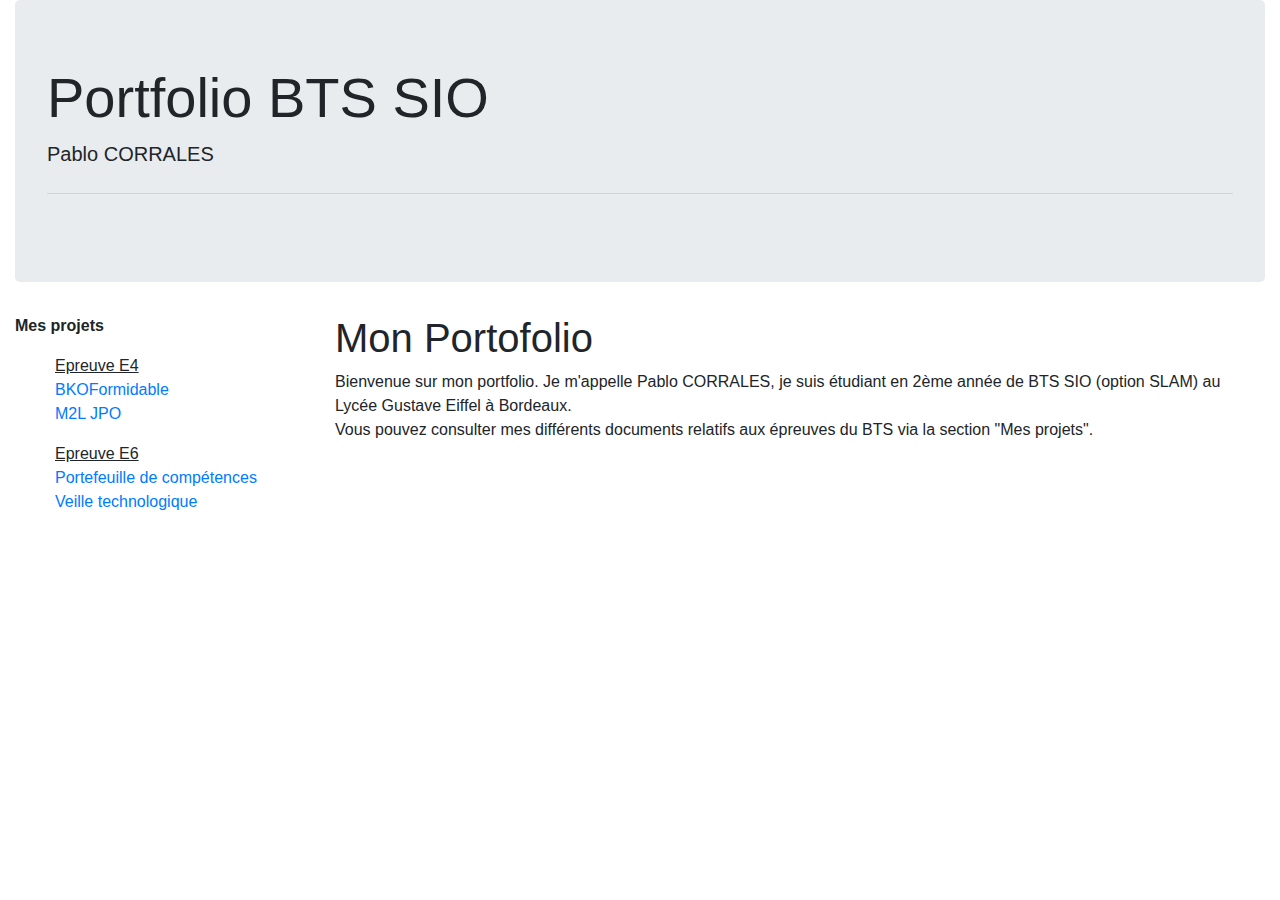
<file: index.html>
<!DOCTYPE html>
<html lang="en">

<head>

    <meta charset="UTF-8">
    <meta name="viewport" content="width=device-width, initial-scale=1.0">
    <title>Mon portfolio - Pablo CORRALES</title>
    <link rel="stylesheet" href="css/site.css">
    <script src="https://code.jquery.com/jquery-3.4.1.slim.min.js"
    integrity="sha384-J6qa4849blE2+poT4WnyKhv5vZF5SrPo0iEjwBvKU7imGFAV0wwj1yYfoRSJoZ+n"
    crossorigin="anonymous"></script>
<script src="https://cdn.jsdelivr.net/npm/popper.js@1.16.0/dist/umd/popper.min.js"
    integrity="sha384-Q6E9RHvbIyZFJoft+2mJbHaEWldlvI9IOYy5n3zV9zzTtmI3UksdQRVvoxMfooAo"
    crossorigin="anonymous"></script>
    <link rel="stylesheet" href="https://stackpath.bootstrapcdn.com/bootstrap/4.4.1/css/bootstrap.min.css"
        integrity="sha384-Vkoo8x4CGsO3+Hhxv8T/Q5PaXtkKtu6ug5TOeNV6gBiFeWPGFN9MuhOf23Q9Ifjh" crossorigin="anonymous">
    <script src="https://stackpath.bootstrapcdn.com/bootstrap/4.4.1/js/bootstrap.min.js"
        integrity="sha384-wfSDF2E50Y2D1uUdj0O3uMBJnjuUD4Ih7YwaYd1iqfktj0Uod8GCExl3Og8ifwB6"
        crossorigin="anonymous"></script>
 

</head>

<body>
    <div class="container-fluid">   
        <div class="jumbotron">
            <h1 class="display-4">Portfolio BTS SIO</h1>
            <p class="lead">Pablo CORRALES</p>
            <hr class="my-4">    
          </div>
          <div class="row">
            <div class="col-3">
                <p><b>Mes projets</b></p>
                <ul class="listeLiens"><u>Epreuve E4</u>
                    <li><a href="e4-bko.html">BKOFormidable</a></li>
                    <li><a href="e4-m2l.html">M2L JPO</a></li>
                </ul>
                <ul class="listeLiens"><u>Epreuve E6</u>
                    <li><a href="portefeuille.html">Portefeuille de compétences</a></li>
                    <li><a href="veille.html">Veille technologique</a></li>
                </ul>                
            </div>
            <div class="col-9">
            <h1>Mon Portofolio</h1>
            <p>Bienvenue sur mon portfolio. Je m'appelle Pablo CORRALES, je suis étudiant en 2ème année de BTS SIO (option SLAM) au Lycée Gustave Eiffel à Bordeaux. <br> 
                Vous pouvez consulter mes différents documents relatifs aux épreuves du BTS via la section "Mes projets".</p>
          </div>
          </div>
    </div>


</body>

</html>
</file>
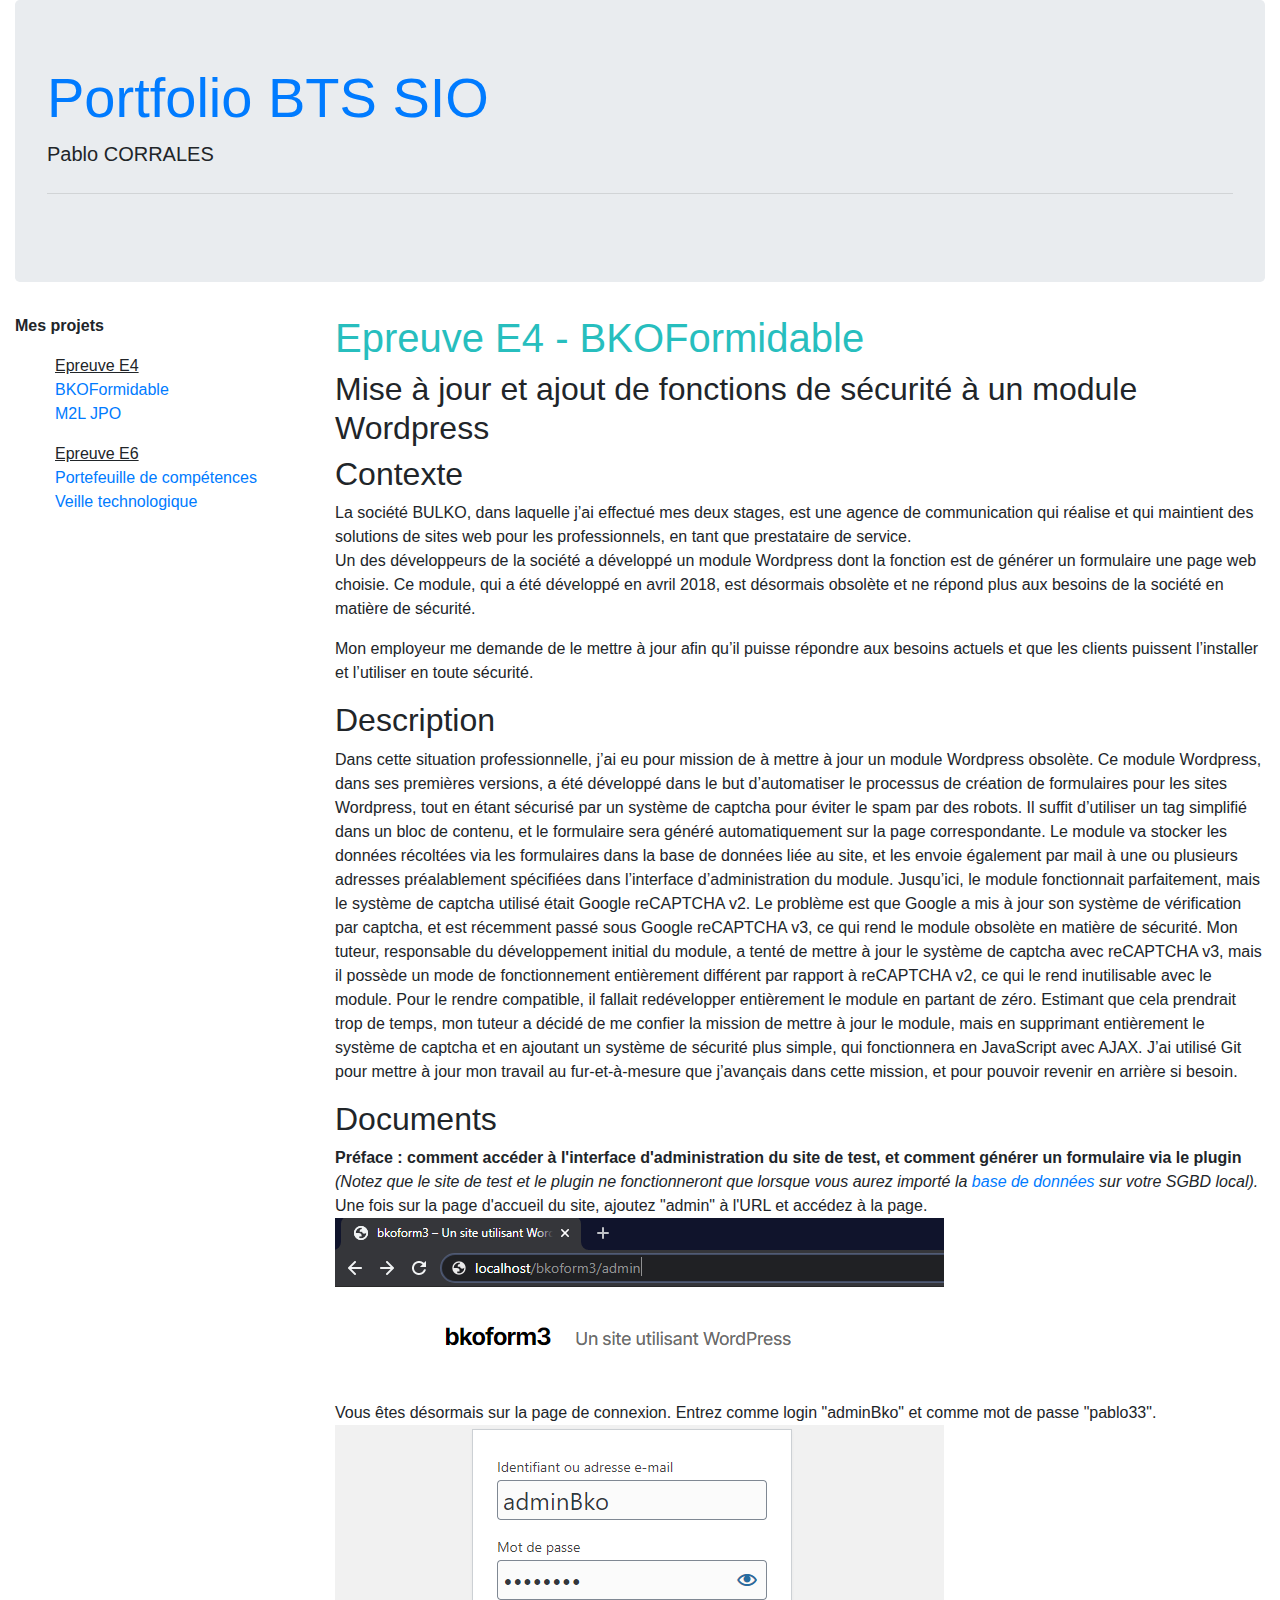
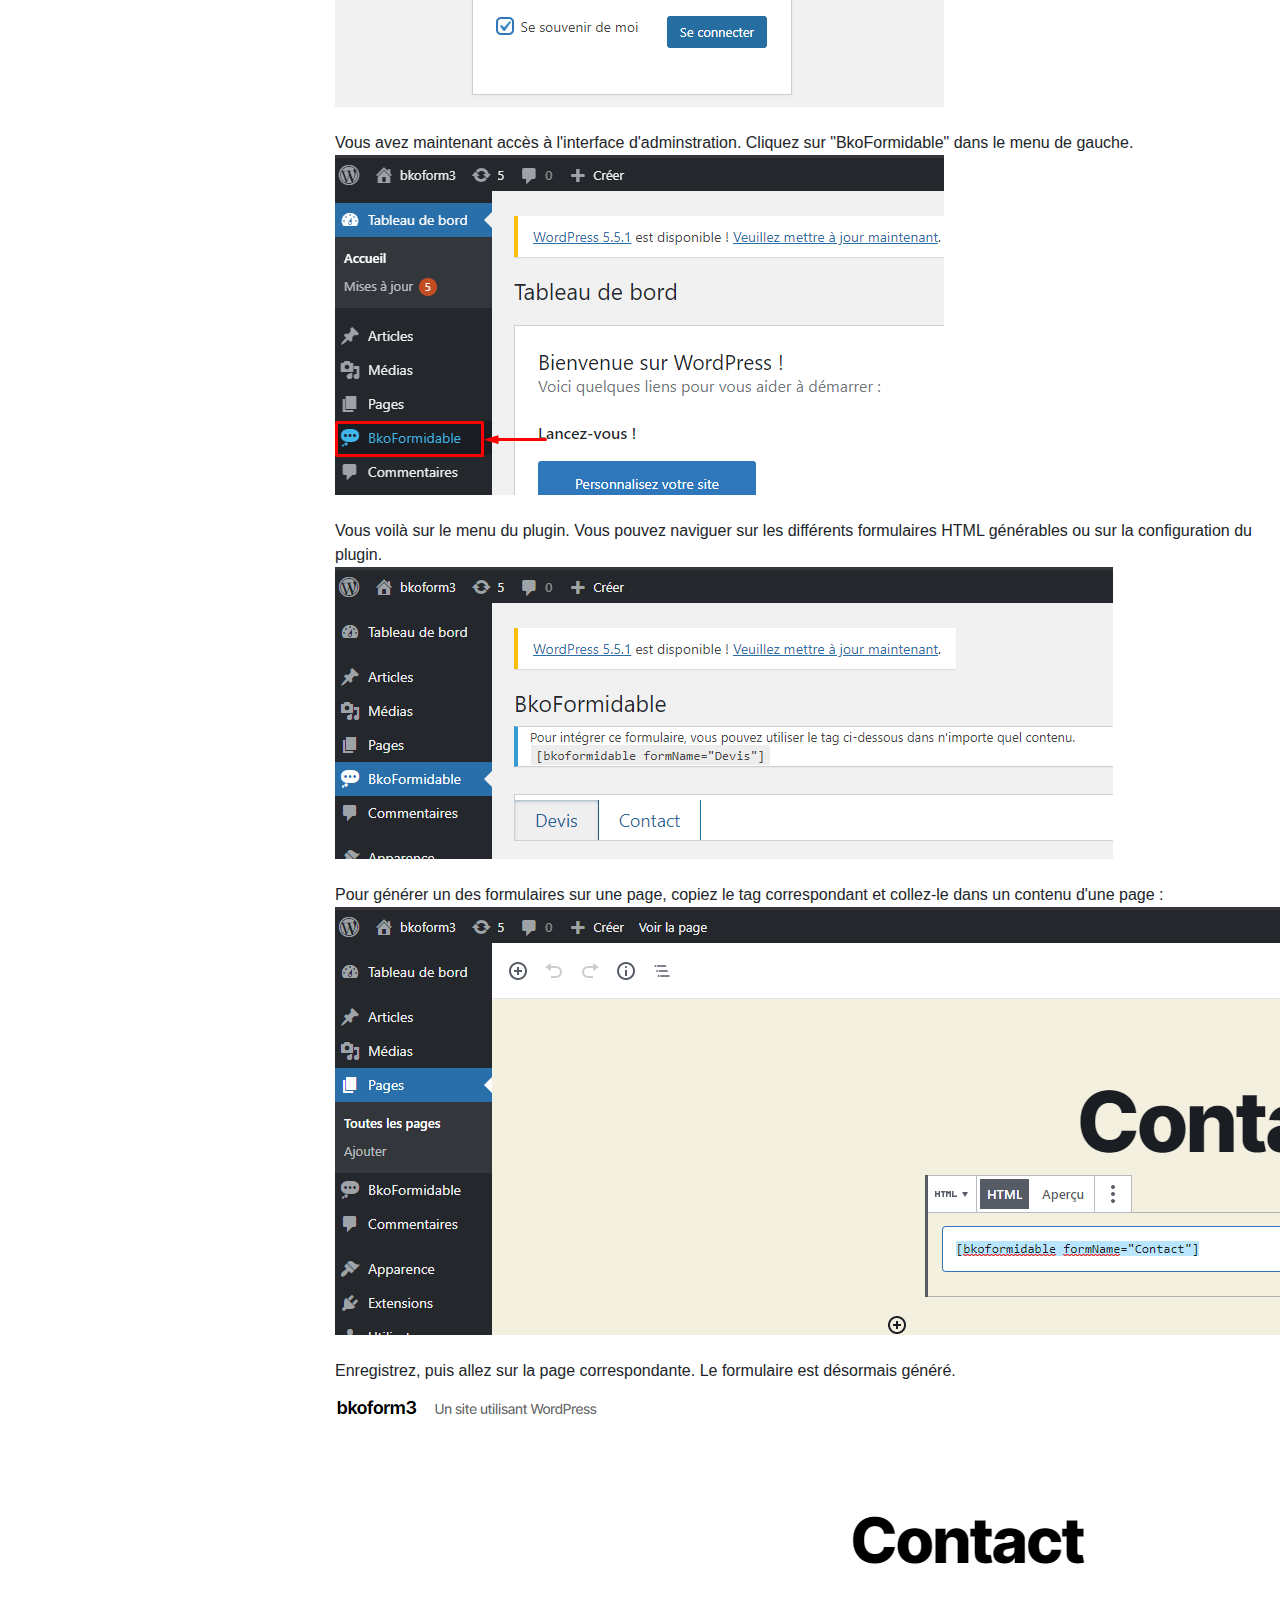
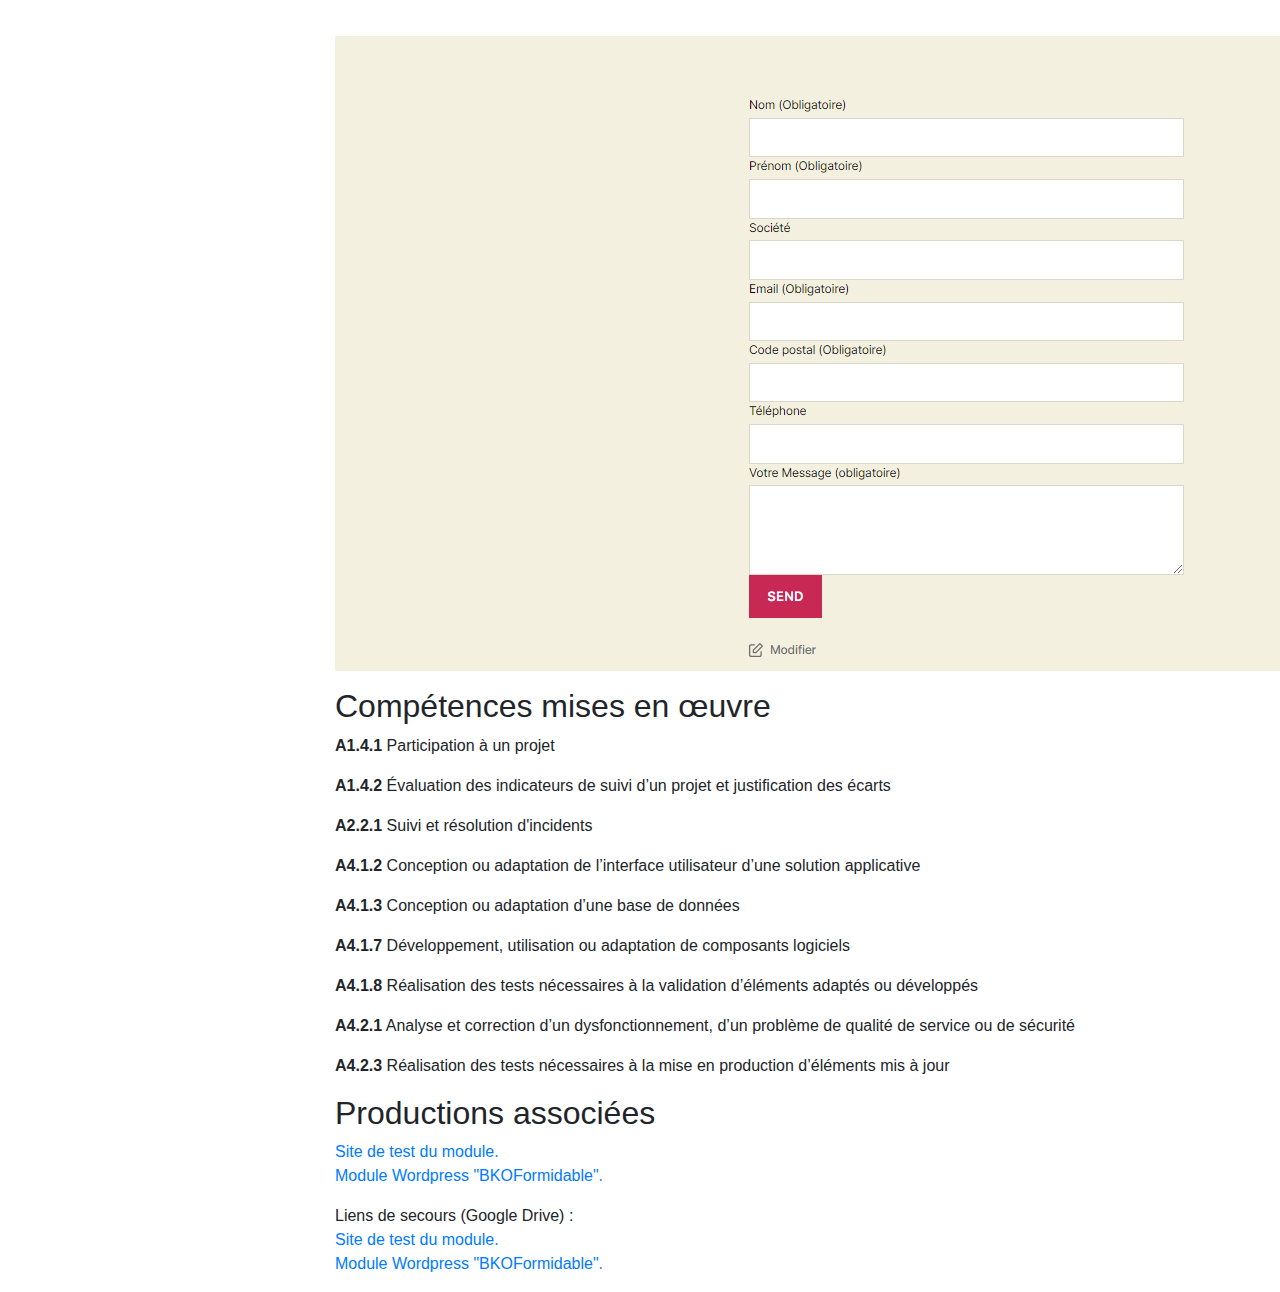
<file: e4-bko.html>
<!DOCTYPE html>
<html lang="en">
<head>
    <meta charset="UTF-8">
    <meta name="viewport" content="width=device-width, initial-scale=1.0">
    <title>Mon portfolio</title>
    <link rel="stylesheet" href="css/site.css">
    <script src="https://code.jquery.com/jquery-3.4.1.slim.min.js"
    integrity="sha384-J6qa4849blE2+poT4WnyKhv5vZF5SrPo0iEjwBvKU7imGFAV0wwj1yYfoRSJoZ+n"
    crossorigin="anonymous"></script>
<script src="https://cdn.jsdelivr.net/npm/popper.js@1.16.0/dist/umd/popper.min.js"
    integrity="sha384-Q6E9RHvbIyZFJoft+2mJbHaEWldlvI9IOYy5n3zV9zzTtmI3UksdQRVvoxMfooAo"
    crossorigin="anonymous"></script>
    <link rel="stylesheet" href="https://stackpath.bootstrapcdn.com/bootstrap/4.4.1/css/bootstrap.min.css"
        integrity="sha384-Vkoo8x4CGsO3+Hhxv8T/Q5PaXtkKtu6ug5TOeNV6gBiFeWPGFN9MuhOf23Q9Ifjh" crossorigin="anonymous">
    <script src="https://stackpath.bootstrapcdn.com/bootstrap/4.4.1/js/bootstrap.min.js"
        integrity="sha384-wfSDF2E50Y2D1uUdj0O3uMBJnjuUD4Ih7YwaYd1iqfktj0Uod8GCExl3Og8ifwB6"
        crossorigin="anonymous"></script>
</head>

<body>
    <div class="container-fluid">   
        <div class="jumbotron">
            <h1 class="display-4"><a href="index.html">Portfolio BTS SIO</a></h1>
            <p class="lead">Pablo CORRALES</p>
            <hr class="my-4">    
          </div>
          <div class="row">
            <div class="col-3">
                <p><b>Mes projets</b></p>
                <ul class="listeLiens"><u>Epreuve E4</u>
                    <li><a href="e4-bko.html">BKOFormidable</a></li>
                    <li><a href="e4-m2l.html">M2L JPO</a></li>
                </ul>
                <ul class="listeLiens"><u>Epreuve E6</u>
                    <li><a href="portefeuille.html">Portefeuille de compétences</a></li>
                    <li><a href="veille.html">Veille technologique</a></li>
                </ul>                
            </div>
            <div class="col-9">
            <h1 class="titreCouleur">Epreuve E4 - BKOFormidable</h1>
            <h2>Mise à jour et ajout de fonctions de sécurité à un module Wordpress</h2>
            
            <h2>Contexte</h2>
            <p>La société BULKO, dans laquelle j’ai effectué mes deux stages, est une agence de communication qui réalise et qui maintient des solutions de sites web pour les professionnels, en tant que prestataire de service. <br> Un des développeurs de la société a développé un module Wordpress dont la fonction est de générer un formulaire une page web choisie. Ce module, qui a été développé en avril 2018, est désormais obsolète et ne répond plus aux besoins de la société en matière de sécurité. </p>
            <p>Mon employeur me demande de le mettre à jour afin qu’il puisse répondre aux besoins actuels et que les clients puissent l’installer et l’utiliser en toute sécurité.</p>    
            <h2>Description</h2>
            <p>Dans cette situation professionnelle, j’ai eu pour mission de à mettre à jour un module Wordpress obsolète.
Ce module Wordpress, dans ses premières versions, a été développé dans le but d’automatiser le processus de création de formulaires pour les sites Wordpress, tout en étant sécurisé par un système de captcha pour éviter le spam par des robots. Il suffit d’utiliser un tag simplifié dans un bloc de contenu, et le formulaire sera généré automatiquement sur la page correspondante. Le module va stocker les données récoltées via les formulaires dans la base de données liée au site, et les envoie également par mail à une ou plusieurs adresses préalablement spécifiées dans l’interface d’administration du module. Jusqu’ici, le module fonctionnait parfaitement, mais le système de captcha utilisé était Google reCAPTCHA v2. Le problème est que Google a mis à jour son système de vérification par captcha, et est récemment passé sous Google reCAPTCHA v3, ce qui rend le module obsolète en matière de sécurité.
Mon tuteur, responsable du développement initial du module, a tenté de mettre à jour le système de captcha avec reCAPTCHA v3, mais il possède un mode de fonctionnement entièrement différent par rapport à reCAPTCHA v2, ce qui le rend inutilisable avec le module. Pour le rendre compatible, il fallait redévelopper entièrement le module en partant de zéro. Estimant que cela prendrait trop de temps, mon tuteur a décidé de me confier la mission de mettre à jour le module, mais en supprimant entièrement le système de captcha et en ajoutant un système de sécurité plus simple, qui fonctionnera en JavaScript avec AJAX. J’ai utilisé Git pour mettre à jour mon travail au fur-et-à-mesure que j’avançais dans cette mission, et pour pouvoir revenir en arrière si besoin. </p>
            <h2>Documents</h2>
                <p><b>Préface : comment accéder à l'interface d'administration du site de test, et comment générer un formulaire via le plugin</b>
                    <br><i>(Notez que le site de test et le plugin ne fonctionneront que lorsque vous aurez importé la <a href="docs/bkoform3.sql">base de données</a> sur votre SGBD local).</i>
                    <br>Une fois sur la page d'accueil du site, ajoutez "admin" à l'URL et accédez à la page. <br><img src="docs/Screenshot_13.png">
                    <br><br>Vous êtes désormais sur la page de connexion. Entrez comme login "adminBko" et comme mot de passe "pablo33". <br><img src="docs/Screenshot_14.png">
                    <br><br>Vous avez maintenant accès à l'interface d'adminstration. Cliquez sur "BkoFormidable" dans le menu de gauche. <br><img src="docs/Screenshot_15.png">
                    <br><br>Vous voilà sur le menu du plugin. Vous pouvez naviguer sur les différents formulaires HTML générables ou sur la configuration du plugin. <br><img src="docs/Screenshot_16.png">
                    <br><br>Pour générer un des formulaires sur une page, copiez le tag correspondant et collez-le dans un contenu d'une page : <br><img src="docs/Screenshot_17.png">
                    <br><br>Enregistrez, puis allez sur la page correspondante. Le formulaire est désormais généré. <br><img src="docs/Screenshot_18.png">
                </p>
            <h2>Compétences mises en œuvre</h2>
                <p><b>A1.4.1</b> Participation à un projet</p>
                <p><b>A1.4.2</b> Évaluation des indicateurs de suivi d’un projet et justification des écarts</p>
                <p><b>A2.2.1</b> Suivi et résolution d'incidents</p>
                <p><b>A4.1.2</b> Conception ou adaptation de l’interface utilisateur d’une solution applicative</p>
                <p><b>A4.1.3</b> Conception ou adaptation d’une base de données</p>
                <p><b>A4.1.7</b> Développement, utilisation ou adaptation de composants logiciels</p>
                <p><b>A4.1.8</b> Réalisation des tests nécessaires à la validation d’éléments adaptés ou développés</p>
                <p><b>A4.2.1</b> Analyse et correction d’un dysfonctionnement, d’un problème de qualité de service ou de sécurité</p>
                <p><b>A4.2.3</b> Réalisation des tests nécessaires à la mise en production d’éléments mis à jour</p>
            <h2>Productions associées</h2>
                <p>
                    <a href="projets/bkoform3.rar">Site de test du module.</a><br>
                    <a href="">Module Wordpress "BKOFormidable".</a>
                    <br>
                </p>
                <p>
                    Liens de secours (Google Drive) : <br>
                    <a href="https://bit.ly/3gLYcWT" target="_blank">Site de test du module.</a><br>
                    <a href="https://bit.ly/34UU2d3" target="_blank">Module Wordpress "BKOFormidable".</a><br>
                </p>
            </div>
        </div>
    </div>
</body>
</html>
</file>
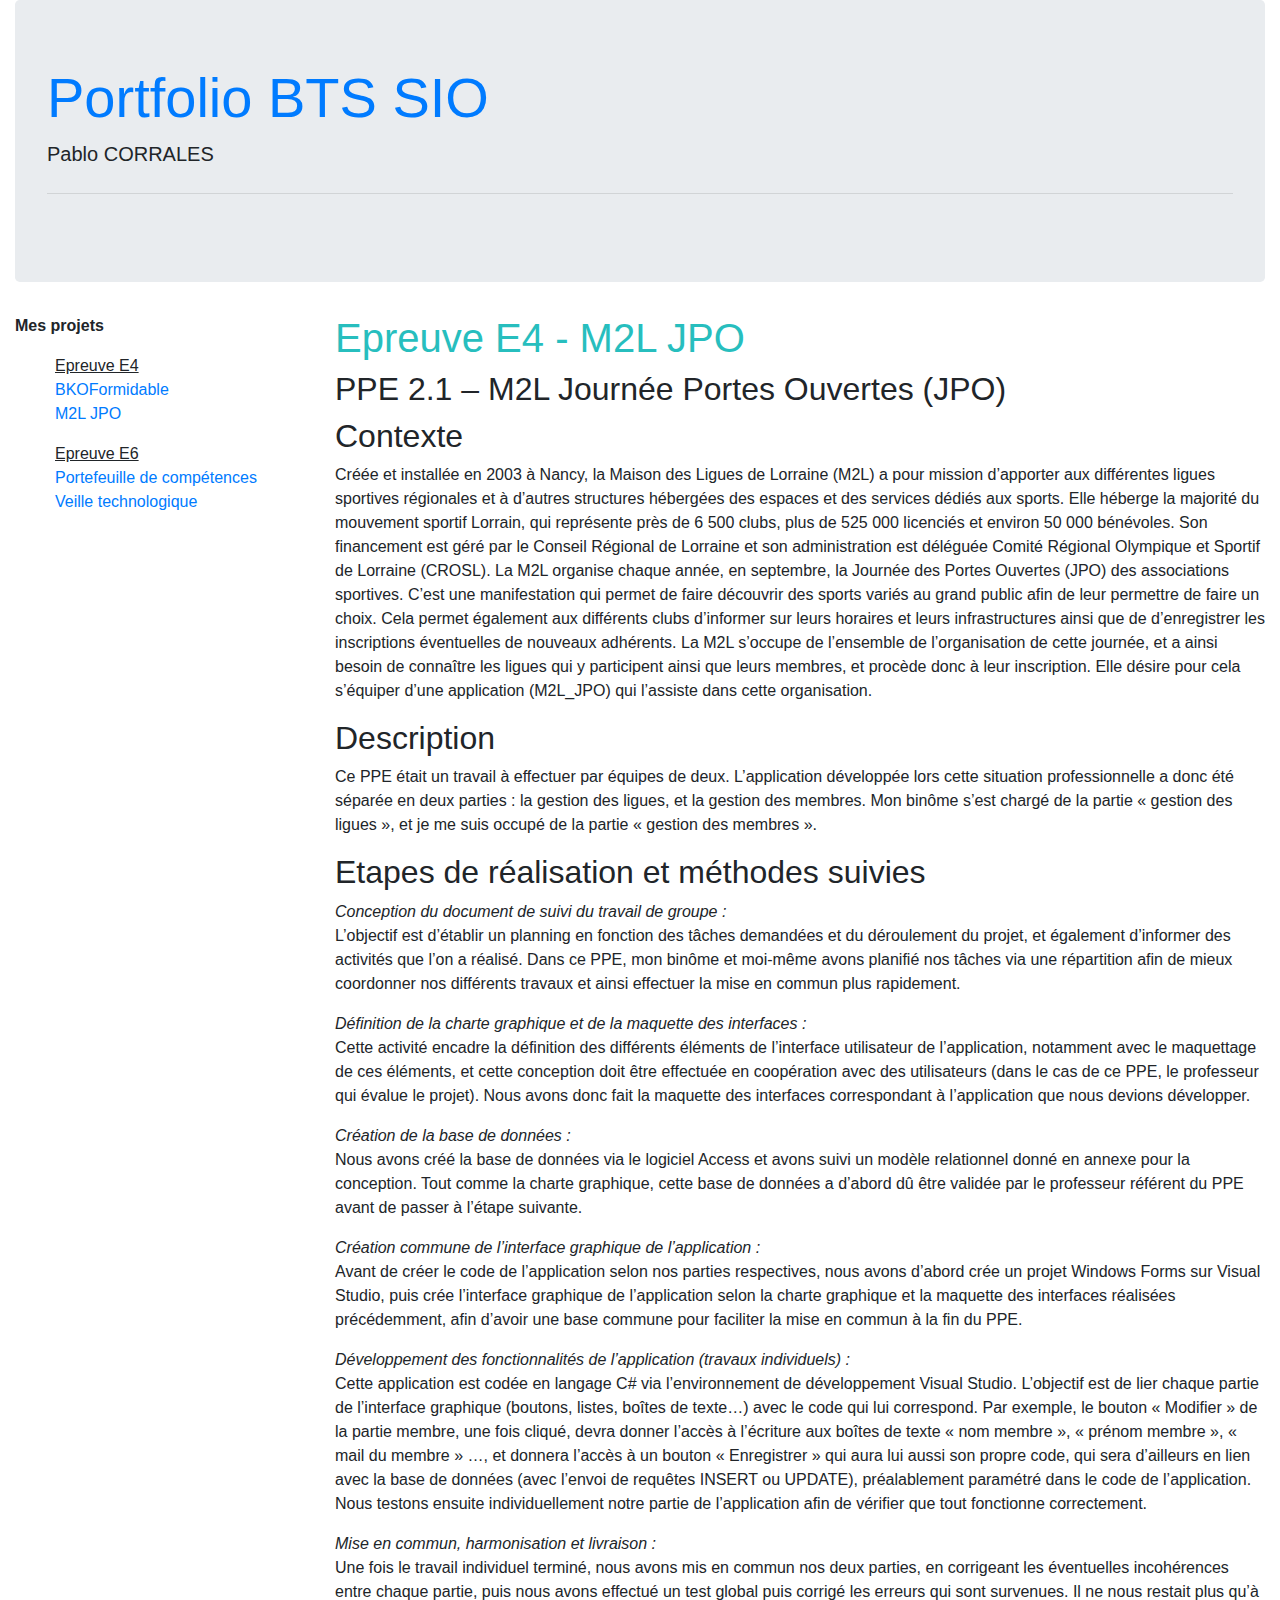
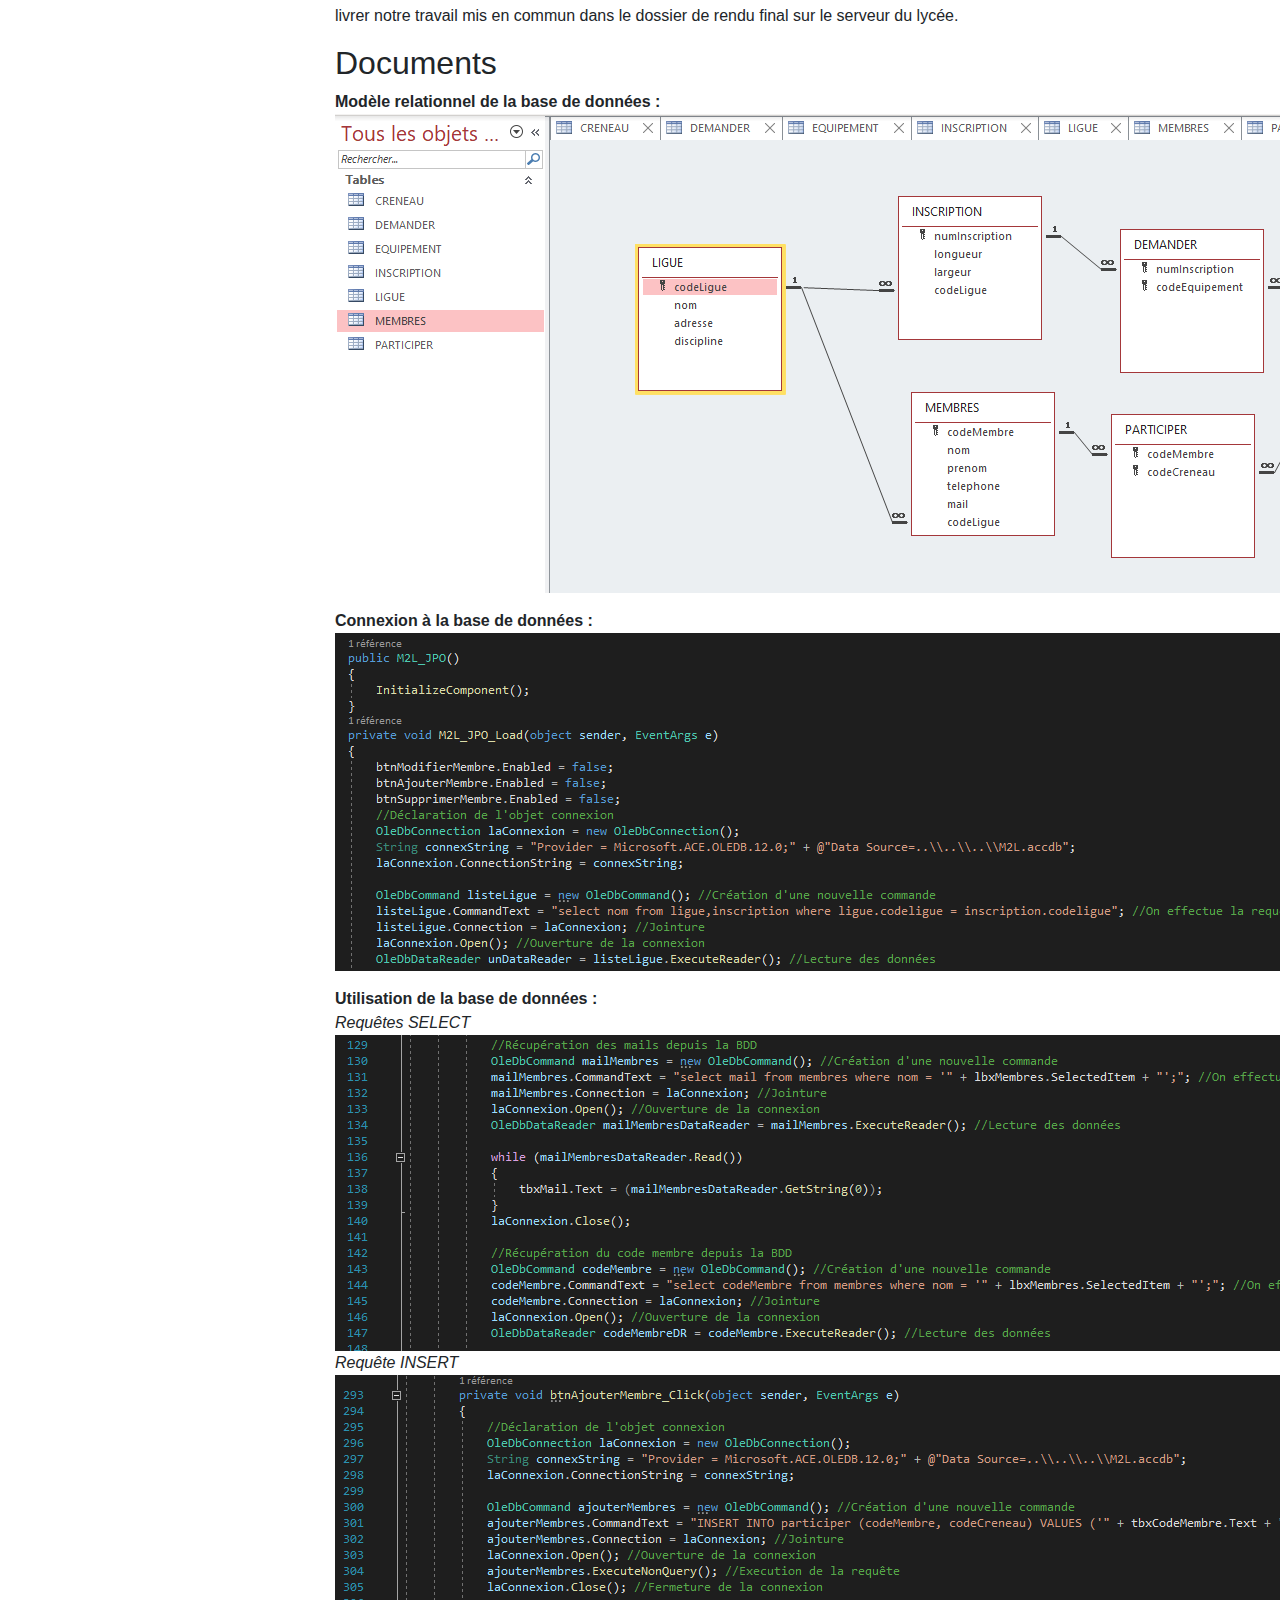
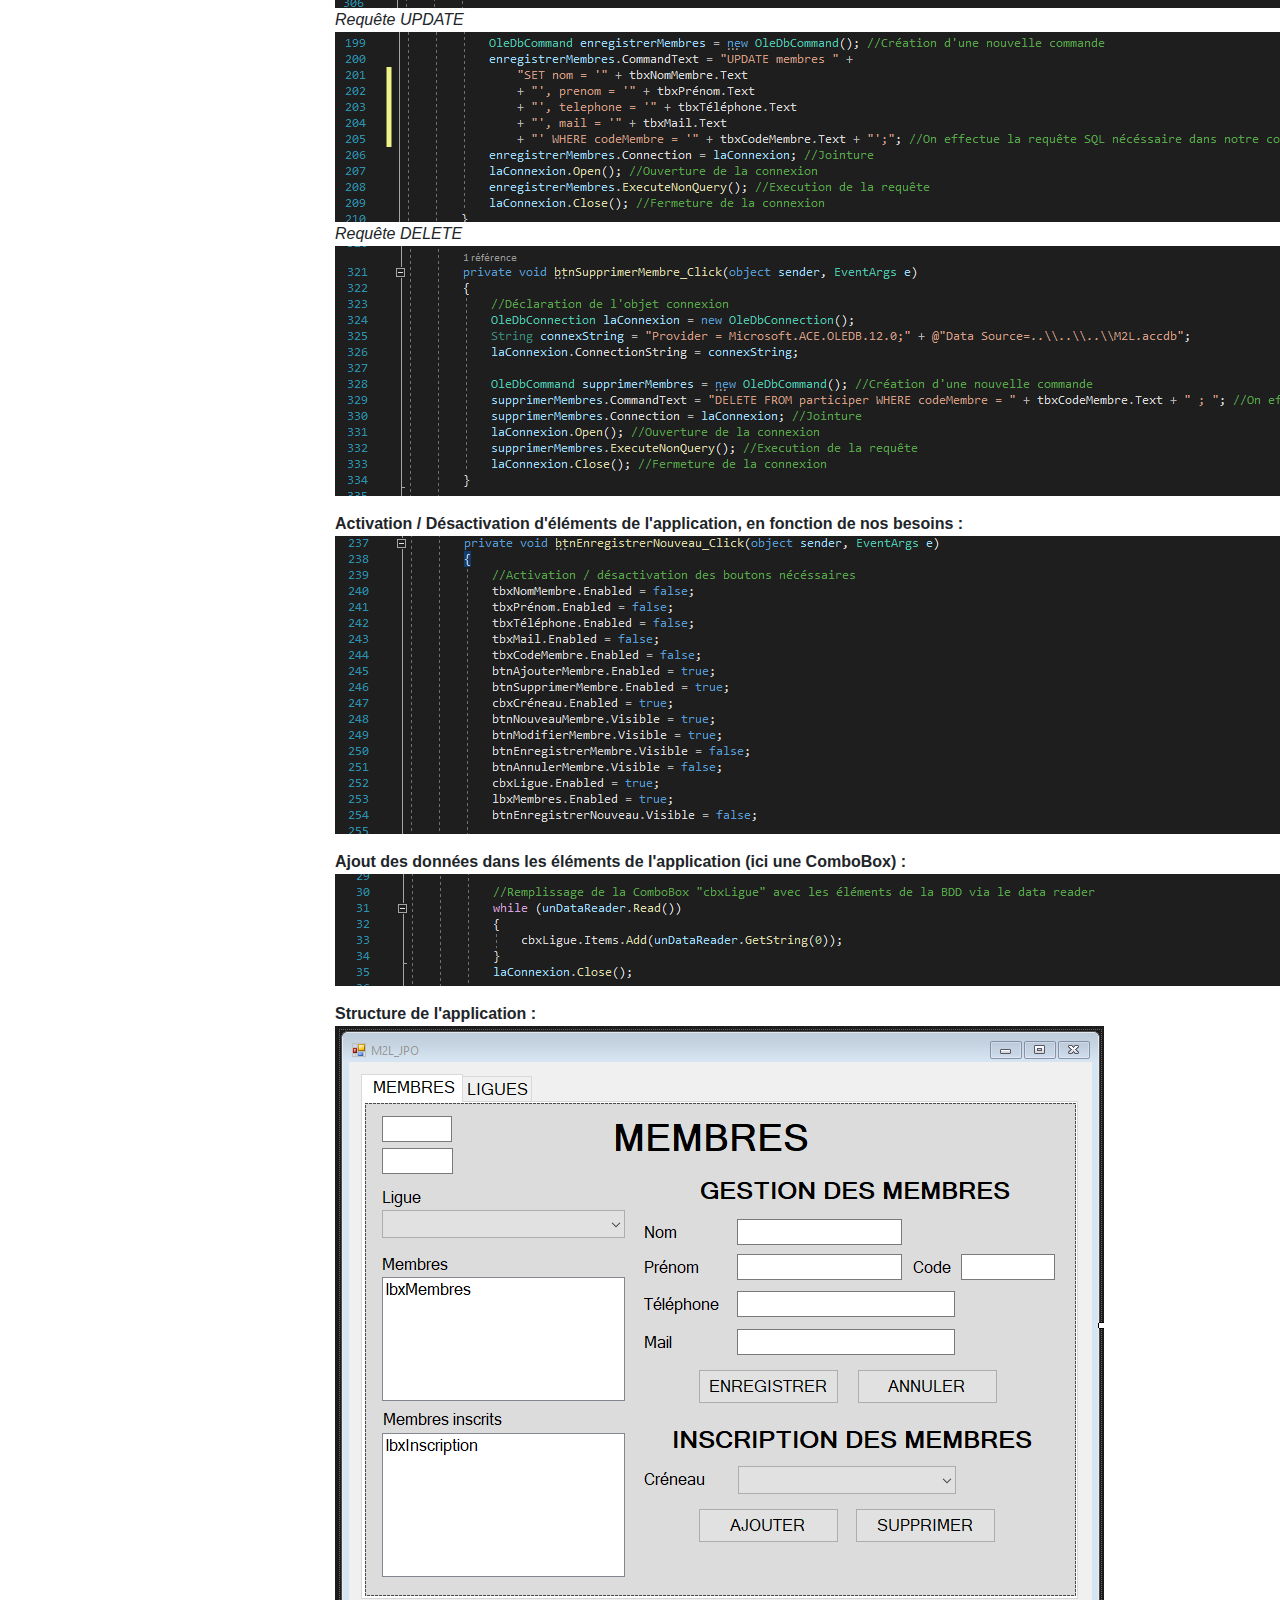
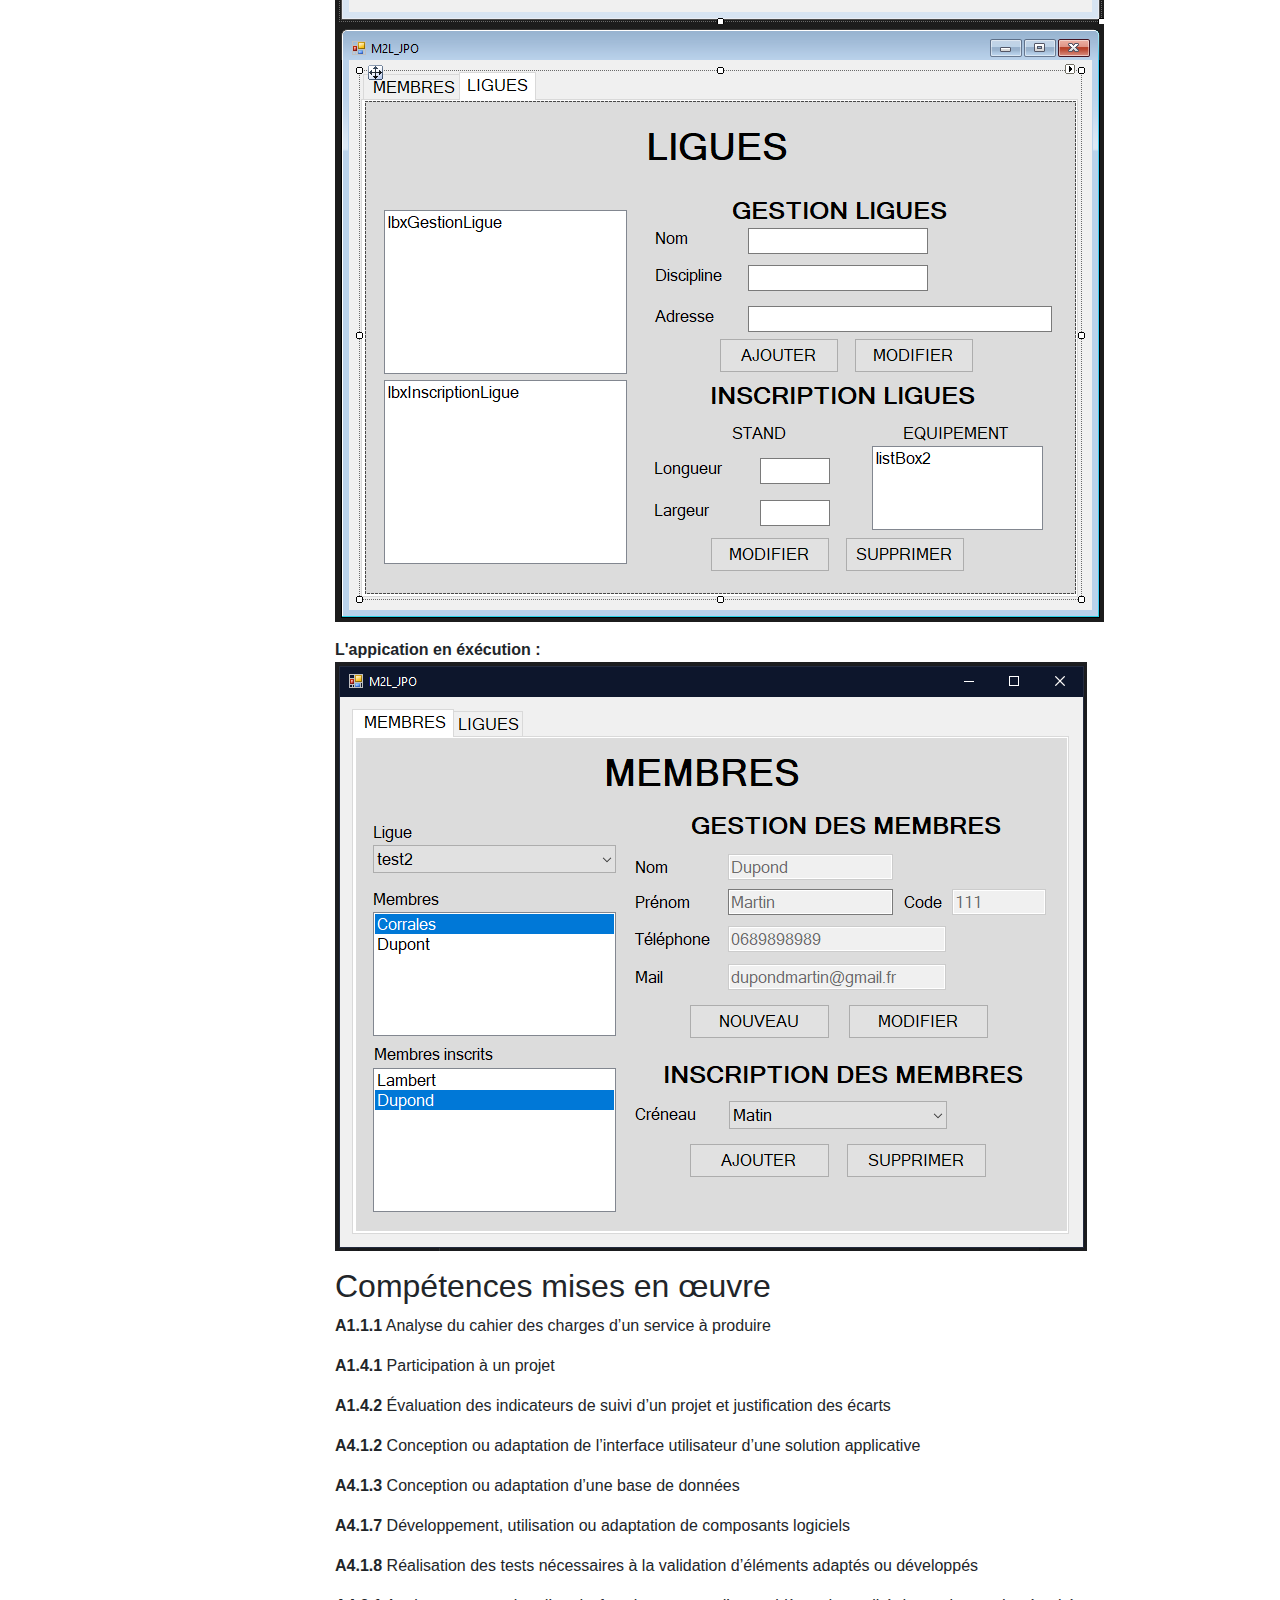
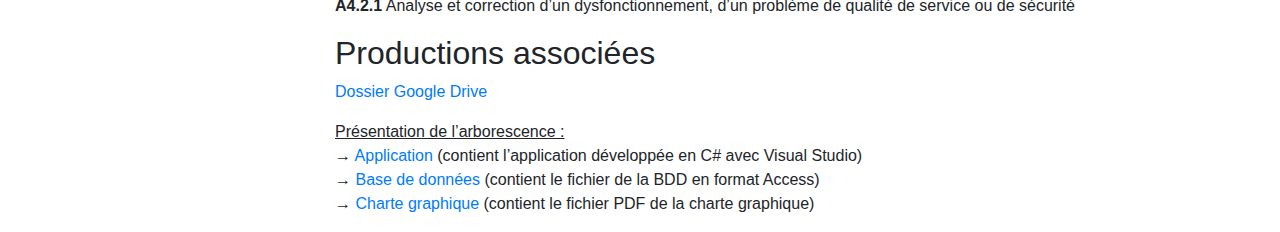
<file: e4-m2l.html>
<!DOCTYPE html>
<html lang="en">

<head>

    <meta charset="UTF-8">
    <meta name="viewport" content="width=device-width, initial-scale=1.0">
    <title>Mon portfolio</title>
    <link rel="stylesheet" href="css/site.css">
    <script src="https://code.jquery.com/jquery-3.4.1.slim.min.js"
    integrity="sha384-J6qa4849blE2+poT4WnyKhv5vZF5SrPo0iEjwBvKU7imGFAV0wwj1yYfoRSJoZ+n"
    crossorigin="anonymous"></script>
<script src="https://cdn.jsdelivr.net/npm/popper.js@1.16.0/dist/umd/popper.min.js"
    integrity="sha384-Q6E9RHvbIyZFJoft+2mJbHaEWldlvI9IOYy5n3zV9zzTtmI3UksdQRVvoxMfooAo"
    crossorigin="anonymous"></script>
    <link rel="stylesheet" href="https://stackpath.bootstrapcdn.com/bootstrap/4.4.1/css/bootstrap.min.css"
        integrity="sha384-Vkoo8x4CGsO3+Hhxv8T/Q5PaXtkKtu6ug5TOeNV6gBiFeWPGFN9MuhOf23Q9Ifjh" crossorigin="anonymous">
    <script src="https://stackpath.bootstrapcdn.com/bootstrap/4.4.1/js/bootstrap.min.js"
        integrity="sha384-wfSDF2E50Y2D1uUdj0O3uMBJnjuUD4Ih7YwaYd1iqfktj0Uod8GCExl3Og8ifwB6"
        crossorigin="anonymous"></script>
 

</head>

<body>
    <div class="container-fluid">   
        <div class="jumbotron">
            <h1 class="display-4"><a href="index.html">Portfolio BTS SIO</a></h1>
            <p class="lead">Pablo CORRALES</p>
            <hr class="my-4">    
          </div>
          <div class="row">
            <div class="col-3">
                <p><b>Mes projets</b></p>
                <ul class="listeLiens"><u>Epreuve E4</u>
                    <li><a href="e4-bko.html">BKOFormidable</a></li>
                    <li><a href="e4-m2l.html">M2L JPO</a></li>
                </ul>
                <ul class="listeLiens"><u>Epreuve E6</u>
                    <li><a href="portefeuille.html">Portefeuille de compétences</a></li>
                    <li><a href="veille.html">Veille technologique</a></li>
                </ul>                
            </div>
            <div class="col-9">
            <h1 class="titreCouleur">Epreuve E4 - M2L JPO</h1>
            <h2>PPE 2.1 – M2L Journée Portes Ouvertes (JPO)</h2>
            
            <h2>Contexte</h2>
            <p>Créée et installée en 2003 à Nancy, la Maison des Ligues de Lorraine (M2L) a pour mission d’apporter aux différentes ligues sportives régionales et à d’autres structures hébergées des espaces et des services dédiés aux sports. Elle héberge la majorité du mouvement sportif Lorrain, qui représente près de 6 500 clubs, plus de 525 000 licenciés et environ 50 000 bénévoles. Son financement est géré par le Conseil Régional de Lorraine et son administration est déléguée Comité Régional Olympique et Sportif de Lorraine (CROSL).
La M2L organise chaque année, en septembre, la Journée des Portes Ouvertes (JPO) des associations sportives. C’est une manifestation qui permet de faire découvrir des sports variés au grand public afin de leur permettre de faire un choix. Cela permet également aux différents clubs d’informer sur leurs horaires et leurs infrastructures ainsi que de d’enregistrer les inscriptions éventuelles de nouveaux adhérents. La M2L s’occupe de l’ensemble de l’organisation de cette journée, et a ainsi besoin de connaître les ligues qui y participent ainsi que leurs membres, et procède donc à leur inscription.
Elle désire pour cela s’équiper d’une application (M2L_JPO) qui l’assiste dans cette organisation.</p>    
            <h2>Description</h2>
            <p>Ce PPE était un travail à effectuer par équipes de deux. L’application développée lors cette situation professionnelle a donc été séparée en deux parties : la gestion des ligues, et la gestion des membres. Mon binôme s’est chargé de la partie « gestion des ligues », et je me suis occupé de la partie « gestion des membres ».</p>
            <h2>Etapes de réalisation et méthodes suivies</h2>
                <p>
                    <i>Conception du document de suivi du travail de groupe :</i><br>
                    L’objectif est d’établir un planning en fonction des tâches demandées et du déroulement du projet, et également d’informer des activités que l’on a réalisé. Dans ce PPE, mon binôme et moi-même avons planifié nos tâches via une répartition afin de mieux coordonner nos différents travaux et ainsi effectuer la mise en commun plus rapidement.
                </p>
                
                <p>
                    <i>Définition de la charte graphique et de la maquette des interfaces :</i><br>
                    Cette activité encadre la définition des différents éléments de l’interface utilisateur de l’application, notamment avec le maquettage de ces éléments, et cette conception doit être effectuée en coopération avec des utilisateurs (dans le cas de ce PPE, le professeur qui évalue le projet). Nous avons donc fait la maquette des interfaces correspondant à l’application que nous devions développer.
                </p>
                
                <p>
                    <i>Création de la base de données :</i><br>
                    Nous avons créé la base de données via le logiciel Access et avons suivi un modèle relationnel donné en annexe pour la conception. Tout comme la charte graphique, cette base de données a d’abord dû être validée par le professeur référent du PPE avant de passer à l’étape suivante.
                </p>
                
                <p>
                    <i>Création commune de l’interface graphique de l’application :</i><br>
                    Avant de créer le code de l’application selon nos parties respectives, nous avons d’abord crée un projet Windows Forms sur Visual Studio, puis crée l’interface graphique de l’application selon la charte graphique et la maquette des interfaces réalisées précédemment, afin d’avoir une base commune pour faciliter la mise en commun à la fin du PPE.
                </p>
                
                <p>
                    <i>Développement des fonctionnalités de l’application (travaux individuels) :</i><br>
                    Cette application est codée en langage C# via l’environnement de développement Visual Studio. L’objectif est de lier chaque partie de l’interface graphique (boutons, listes, boîtes de texte…) avec le code qui lui correspond. Par exemple, le bouton « Modifier » de la partie membre, une fois cliqué, devra donner l’accès à l’écriture aux boîtes de texte « nom membre », « prénom membre », « mail du membre » …, et donnera l’accès à un bouton « Enregistrer » qui aura lui aussi son propre code, qui sera d’ailleurs en lien avec la base de données (avec l’envoi de requêtes INSERT ou UPDATE), préalablement paramétré dans le code de l’application. Nous testons ensuite individuellement notre partie de l’application afin de vérifier que tout fonctionne correctement.
                </p>
                
                <p>
                    <i>Mise en commun, harmonisation et livraison :</i><br>
                    Une fois le travail individuel terminé, nous avons mis en commun nos deux parties, en corrigeant les éventuelles incohérences entre chaque partie, puis nous avons effectué un test global puis corrigé les erreurs qui sont survenues.
Il ne nous restait plus qu’à livrer notre travail mis en commun dans le dossier de rendu final sur le serveur du lycée.
                </p>
                
            <h2>Documents</h2>
                <p><b>Modèle relationnel de la base de données :</b><img src="docs/Screenshot_4.png"></p>
                <p><b>Connexion à la base de données :</b><img src="docs/Screenshot_1.png"></p>
                <p><b>Utilisation de la base de données :</b> 
                    <br><i>Requêtes SELECT</i><br><img src="docs/Screenshot_3.png">
                    <br><i>Requête INSERT</i><br><img src="docs/Screenshot_5.png">
                    <br><i>Requête UPDATE</i><br><img src="docs/Screenshot_6.png">
                    <br><i>Requête DELETE</i><br><img src="docs/Screenshot_7.png">
                </p>
                <p><b>Activation / Désactivation d'éléments de l'application, en fonction de nos besoins : </b><br><img src="docs/Screenshot_8.png"></p>
                <p><b>Ajout des données dans les éléments de l'application (ici une ComboBox) : <br><img src="docs/Screenshot_9.png"></b></p>
                <p><b>Structure de l'application : <br><img src="docs/Screenshot_10.png"><br><img src="docs/Screenshot_11.png"></b></p>
                <p><b>L'appication en éxécution : <br><img src="docs/Screenshot_12.png"></b></p>
                
            <h2>Compétences mises en œuvre</h2>
                <p><b>A1.1.1</b> Analyse du cahier des charges d’un service à produire</p>
                <p><b>A1.4.1</b> Participation à un projet</p>
                <p><b>A1.4.2</b> Évaluation des indicateurs de suivi d’un projet et justification des écarts</p>
                <p><b>A4.1.2</b> Conception ou adaptation de l’interface utilisateur d’une solution applicative</p>
                <p><b>A4.1.3</b> Conception ou adaptation d’une base de données</p>
                <p><b>A4.1.7</b> Développement, utilisation ou adaptation de composants logiciels</p>
                <p><b>A4.1.8</b> Réalisation des tests nécessaires à la validation d’éléments adaptés ou développés</p>
                <p><b>A4.2.1</b> Analyse et correction d’un dysfonctionnement, d’un problème de qualité de service ou de sécurité</p>
                
            <h2>Productions associées</h2>
                <p><a href="https://bit.ly/2Gfx2uV" target="_blank">Dossier Google Drive</a></p>
                <p><u>Présentation de l’arborescence :</u><br>
                    → <a href="projets/PPE2_1.rar">Application</a> (contient l’application développée en C# avec Visual Studio)<br>
                    → <a href="docs/M2L.accdb" target="_blank">Base de données</a> (contient le fichier de la BDD en format Access)<br>
                    → <a href="docs/PPE%202.1%20-%20Maquette%20des%20interfaces.pdf" target="_blank">Charte graphique</a> (contient le fichier PDF de la charte graphique)
                </p>
        </div>
          </div>
    </div>


</body>

</html>
</file>
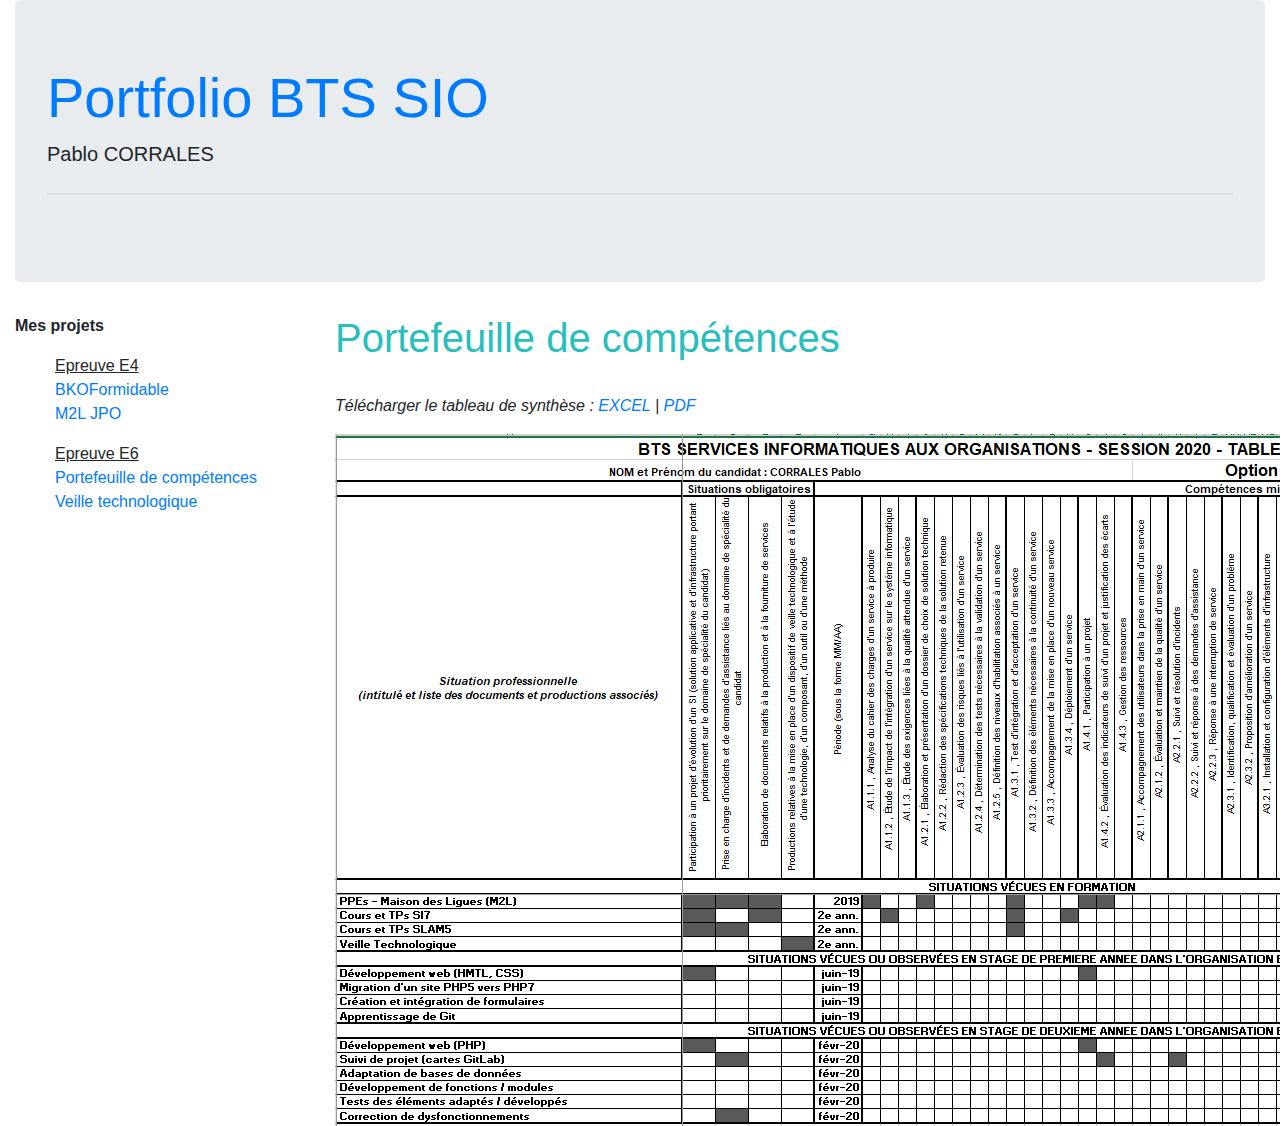
<file: portefeuille.html>
<!DOCTYPE html>
<html lang="en">

<head>

    <meta charset="UTF-8">
    <meta name="viewport" content="width=device-width, initial-scale=1.0">
    <title>Mon portfolio</title>
    <link rel="stylesheet" href="css/site.css">
    <script src="https://code.jquery.com/jquery-3.4.1.slim.min.js"
    integrity="sha384-J6qa4849blE2+poT4WnyKhv5vZF5SrPo0iEjwBvKU7imGFAV0wwj1yYfoRSJoZ+n"
    crossorigin="anonymous"></script>
<script src="https://cdn.jsdelivr.net/npm/popper.js@1.16.0/dist/umd/popper.min.js"
    integrity="sha384-Q6E9RHvbIyZFJoft+2mJbHaEWldlvI9IOYy5n3zV9zzTtmI3UksdQRVvoxMfooAo"
    crossorigin="anonymous"></script>
    <link rel="stylesheet" href="https://stackpath.bootstrapcdn.com/bootstrap/4.4.1/css/bootstrap.min.css"
        integrity="sha384-Vkoo8x4CGsO3+Hhxv8T/Q5PaXtkKtu6ug5TOeNV6gBiFeWPGFN9MuhOf23Q9Ifjh" crossorigin="anonymous">
    <script src="https://stackpath.bootstrapcdn.com/bootstrap/4.4.1/js/bootstrap.min.js"
        integrity="sha384-wfSDF2E50Y2D1uUdj0O3uMBJnjuUD4Ih7YwaYd1iqfktj0Uod8GCExl3Og8ifwB6"
        crossorigin="anonymous"></script>
 

</head>

<body>
    <div class="container-fluid">   
        <div class="jumbotron">
            <h1 class="display-4"><a href="index.html">Portfolio BTS SIO</a></h1>
            <p class="lead">Pablo CORRALES</p>
            <hr class="my-4">    
          </div>
          <div class="row">
            <div class="col-3">
                <p><b>Mes projets</b></p>
                <ul class="listeLiens"><u>Epreuve E4</u>
                    <li><a href="e4-bko.html">BKOFormidable</a></li>
                    <li><a href="e4-m2l.html">M2L JPO</a></li>
                </ul>
                <ul class="listeLiens"><u>Epreuve E6</u>
                    <li><a href="portefeuille.html">Portefeuille de compétences</a></li>
                    <li><a href="veille.html">Veille technologique</a></li>
                </ul>                
            </div>
            <div class="col-9">
            <h1 class="titreCouleur">Portefeuille de compétences</h1><br>
                <p><i>Télécharger le tableau de synthèse : <a href="docs/Tableau-synth%C3%A8se_CORRALES-Pablo.xlsx">EXCEL</a> | <a href="docs/Tableau-synth%C3%A8se_CORRALES-Pablo.pdf">PDF</a></i></p>
            <img src="docs/Screenshot_21.png"><br>
</file>
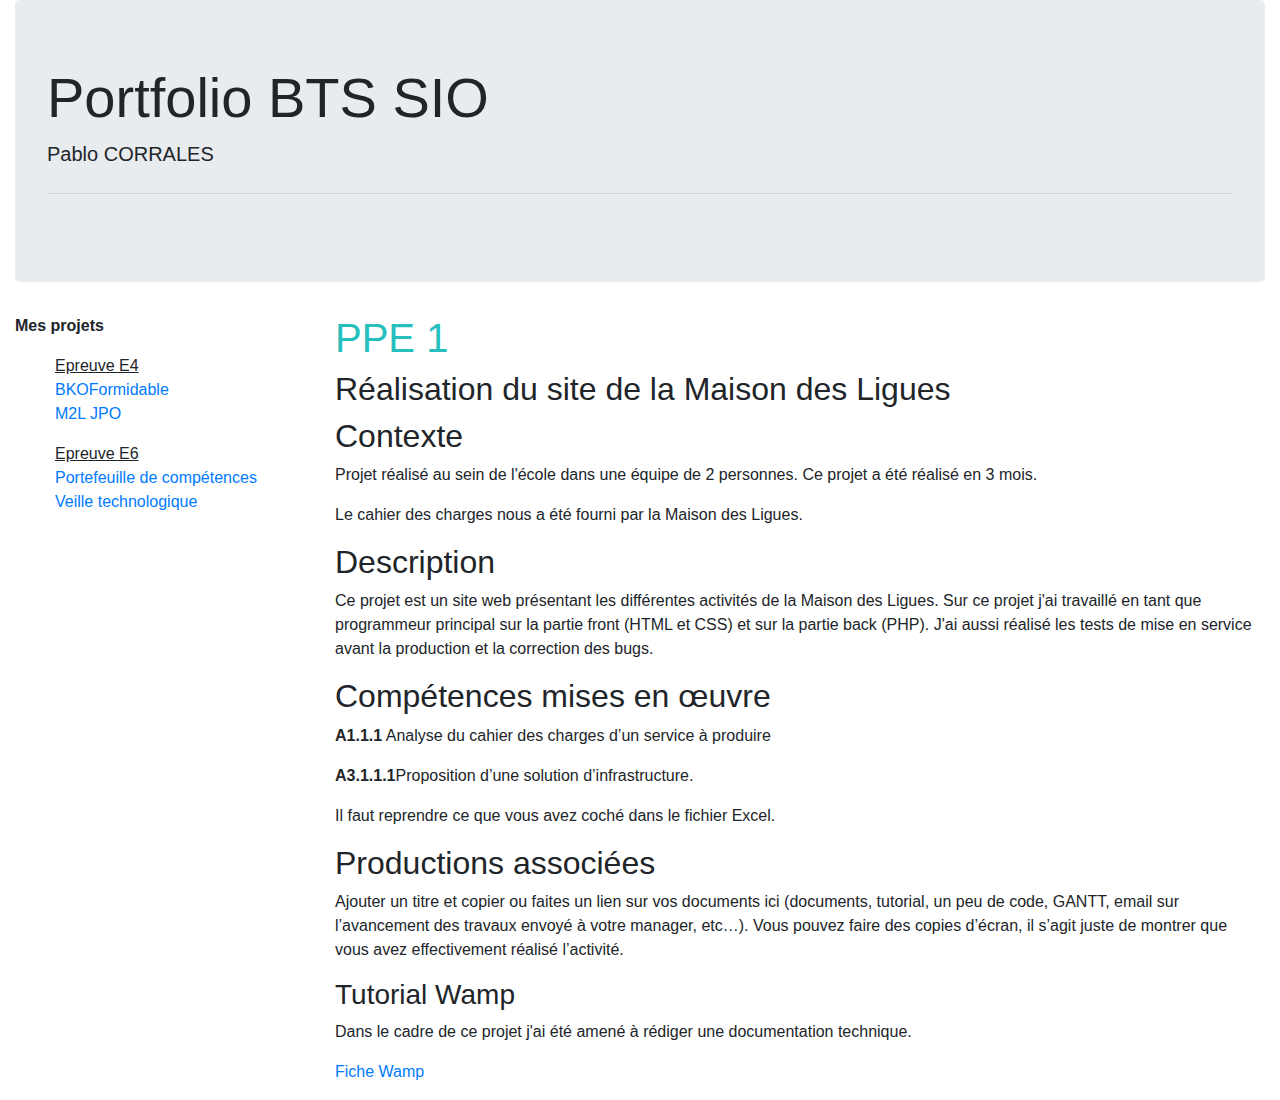
<file: ppe1.html>
<!DOCTYPE html>
<html lang="en">

<head>

    <meta charset="UTF-8">
    <meta name="viewport" content="width=device-width, initial-scale=1.0">
    <title>Mon portfolio</title>
    <link rel="stylesheet" href="css/site.css">
    <script src="https://code.jquery.com/jquery-3.4.1.slim.min.js"
    integrity="sha384-J6qa4849blE2+poT4WnyKhv5vZF5SrPo0iEjwBvKU7imGFAV0wwj1yYfoRSJoZ+n"
    crossorigin="anonymous"></script>
<script src="https://cdn.jsdelivr.net/npm/popper.js@1.16.0/dist/umd/popper.min.js"
    integrity="sha384-Q6E9RHvbIyZFJoft+2mJbHaEWldlvI9IOYy5n3zV9zzTtmI3UksdQRVvoxMfooAo"
    crossorigin="anonymous"></script>
    <link rel="stylesheet" href="https://stackpath.bootstrapcdn.com/bootstrap/4.4.1/css/bootstrap.min.css"
        integrity="sha384-Vkoo8x4CGsO3+Hhxv8T/Q5PaXtkKtu6ug5TOeNV6gBiFeWPGFN9MuhOf23Q9Ifjh" crossorigin="anonymous">
    <script src="https://stackpath.bootstrapcdn.com/bootstrap/4.4.1/js/bootstrap.min.js"
        integrity="sha384-wfSDF2E50Y2D1uUdj0O3uMBJnjuUD4Ih7YwaYd1iqfktj0Uod8GCExl3Og8ifwB6"
        crossorigin="anonymous"></script>
 

</head>

<body>
    <div class="container-fluid">   
        <div class="jumbotron">
            <h1 class="display-4">Portfolio BTS SIO</h1>
            <p class="lead">Pablo CORRALES</p>
            <hr class="my-4">    
          </div>
          <div class="row">
            <div class="col-3">
                <p><b>Mes projets</b></p>
                <ul class="listeLiens"><u>Epreuve E4</u>
                    <li><a href="e4-bko.html">BKOFormidable</a></li>
                    <li><a href="e4-m2l.html">M2L JPO</a></li>
                </ul>
                <ul class="listeLiens"><u>Epreuve E6</u>
                    <li><a href="portefeuille.html">Portefeuille de compétences</a></li>
                    <li><a href="veille.html">Veille technologique</a></li>
                </ul>                
            </div>
            <div class="col-9">
            <h1 class="titreCouleur">PPE 1</h1>
            <h2>Réalisation du site de la Maison des Ligues</h2>
            
            <h2>Contexte</h2>
            <p>Projet réalisé au sein de l'école dans une équipe de 2 personnes. Ce projet a été réalisé en 3 mois.</p>
            <p>Le cahier des charges nous a été fourni par la Maison des Ligues.</p>    
            <h2>Description</h2>
            <p>Ce projet est un site web présentant les différentes activités de la Maison des Ligues. 
            Sur ce projet j'ai travaillé en tant que programmeur principal sur la partie front (HTML et CSS) et sur la partie back (PHP).
            J'ai aussi réalisé les tests de mise en service avant la production et la correction des bugs. </p>
            <h2>Compétences mises en œuvre</h2>
            <p><b>A1.1.1</b> Analyse du cahier des charges d’un service à produire</p>
            <p><b>A3.1.1.1</b>Proposition d’une solution d’infrastructure. </p>
            <p>Il faut reprendre ce que vous avez coché dans le fichier Excel.</p>
            <h2>Productions associées</h2>
            <p>Ajouter un titre et copier ou faites un lien sur  vos documents ici (documents, tutorial, un peu de code, GANTT, email sur l’avancement des travaux envoyé à votre manager, etc…). Vous pouvez faire des copies d’écran, il s’agit juste de montrer que vous avez effectivement réalisé l’activité.</p>
            <h3>Tutorial Wamp</h3>
            <p>Dans le cadre de ce projet j'ai été amené à rédiger une documentation technique.</p>
            <p><a href="docs/fiche1_wamp.pdf">Fiche Wamp</p>
        
        </div>
          </div>
    </div>


</body>

</html>
</file>
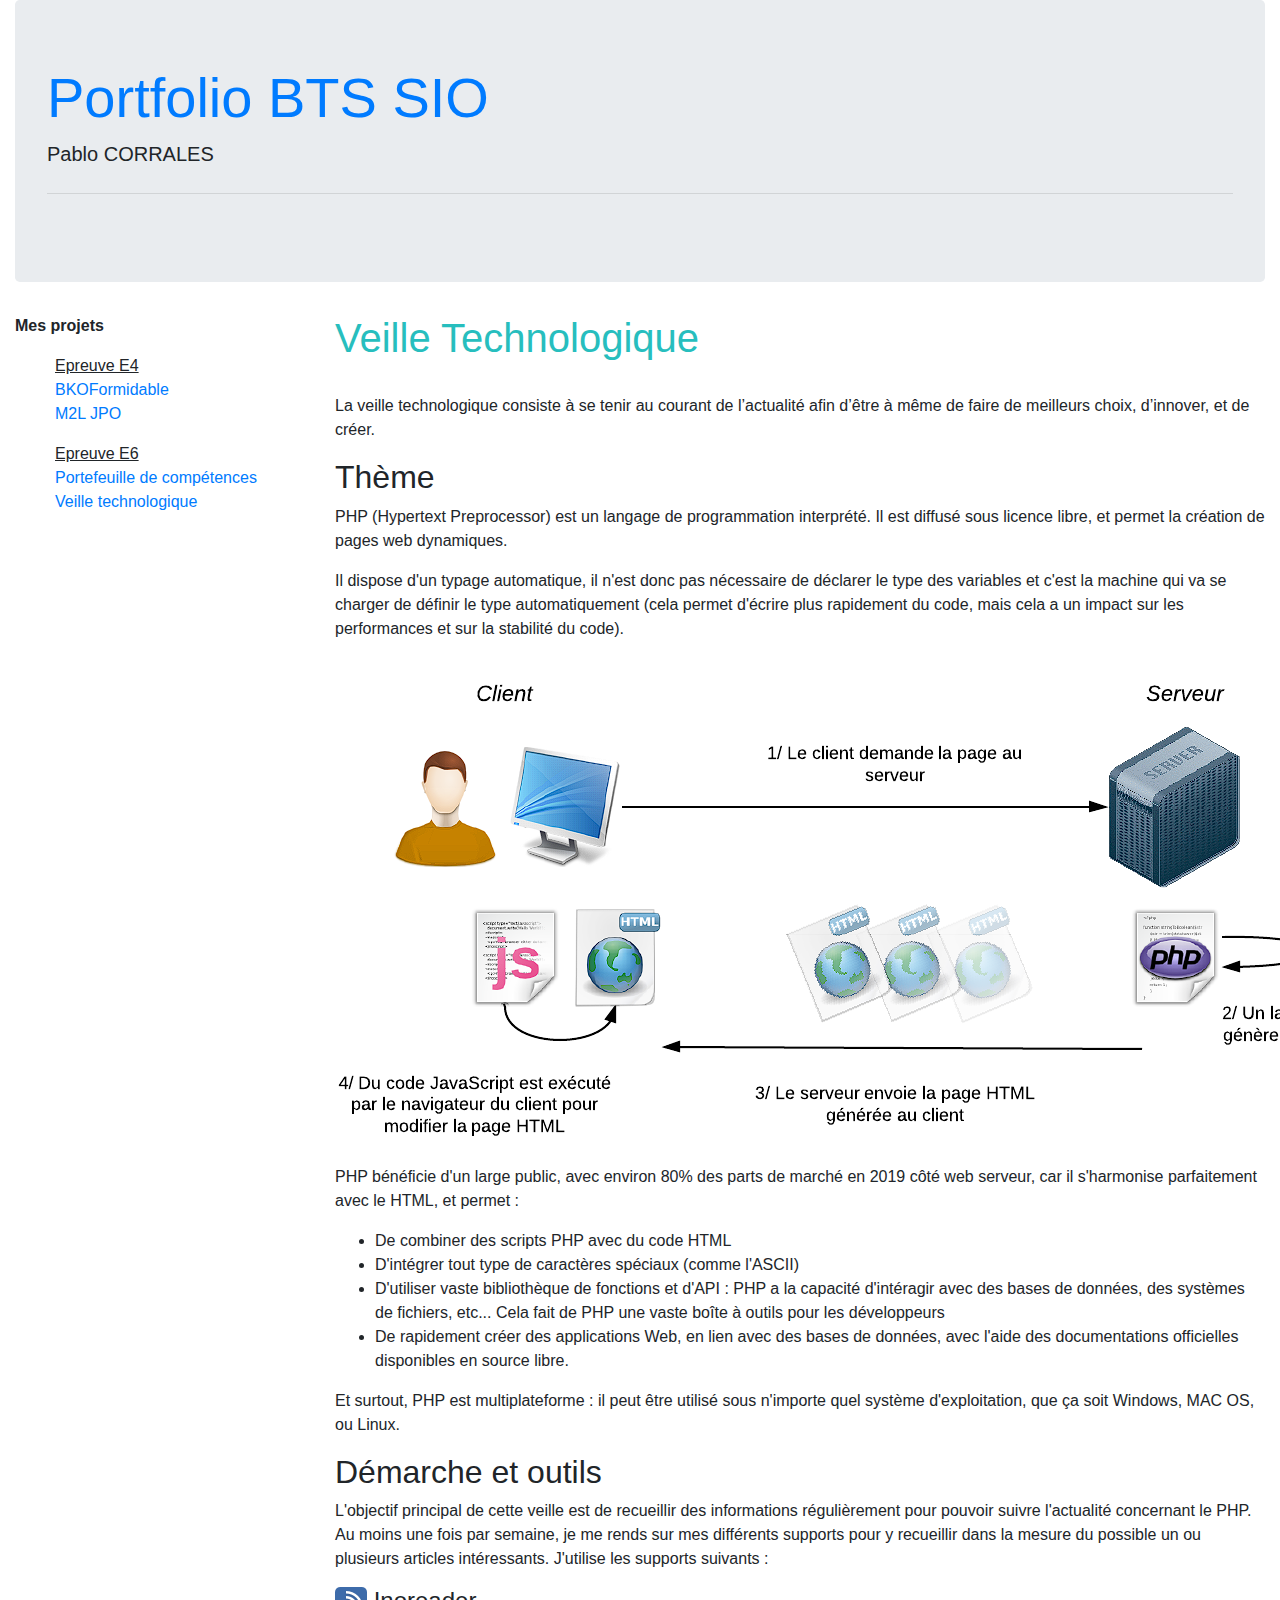
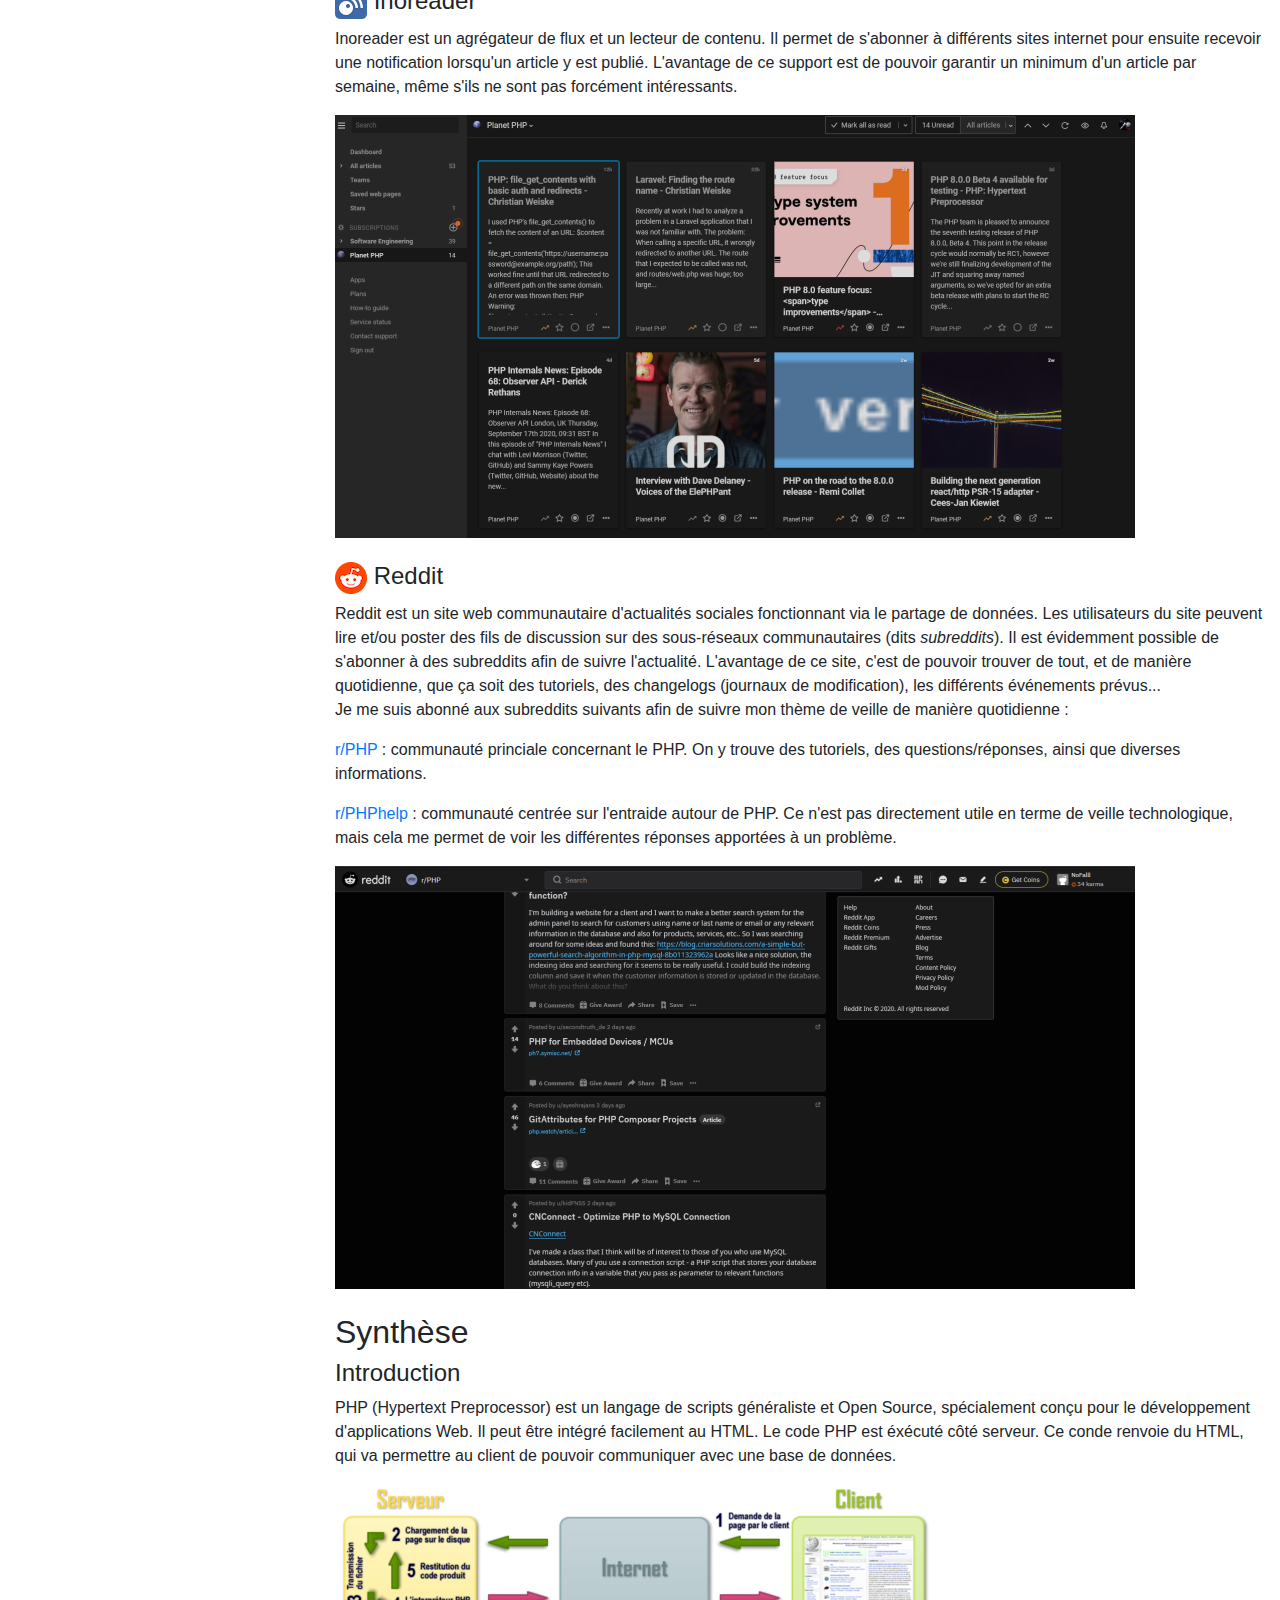
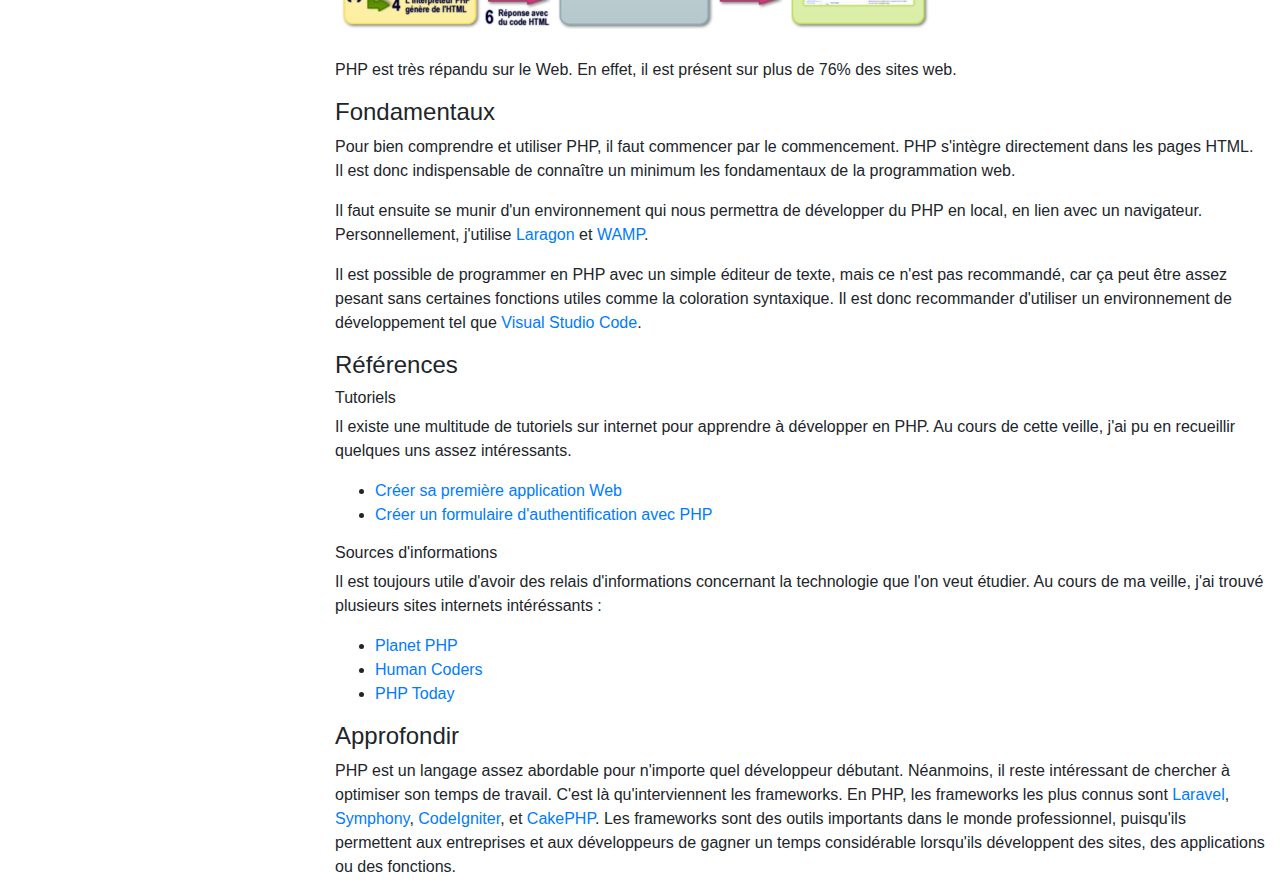
<file: veille.html>
<!DOCTYPE html>
<html lang="en">

<head>

    <meta charset="UTF-8">
    <meta name="viewport" content="width=device-width, initial-scale=1.0">
    <title>Mon portfolio</title>
    <link rel="stylesheet" href="css/site.css">
    <script src="https://code.jquery.com/jquery-3.4.1.slim.min.js"
    integrity="sha384-J6qa4849blE2+poT4WnyKhv5vZF5SrPo0iEjwBvKU7imGFAV0wwj1yYfoRSJoZ+n"
    crossorigin="anonymous"></script>
<script src="https://cdn.jsdelivr.net/npm/popper.js@1.16.0/dist/umd/popper.min.js"
    integrity="sha384-Q6E9RHvbIyZFJoft+2mJbHaEWldlvI9IOYy5n3zV9zzTtmI3UksdQRVvoxMfooAo"
    crossorigin="anonymous"></script>
    <link rel="stylesheet" href="https://stackpath.bootstrapcdn.com/bootstrap/4.4.1/css/bootstrap.min.css"
        integrity="sha384-Vkoo8x4CGsO3+Hhxv8T/Q5PaXtkKtu6ug5TOeNV6gBiFeWPGFN9MuhOf23Q9Ifjh" crossorigin="anonymous">
    <script src="https://stackpath.bootstrapcdn.com/bootstrap/4.4.1/js/bootstrap.min.js"
        integrity="sha384-wfSDF2E50Y2D1uUdj0O3uMBJnjuUD4Ih7YwaYd1iqfktj0Uod8GCExl3Og8ifwB6"
        crossorigin="anonymous"></script>
 

</head>

<body>
    <div class="container-fluid">   
        <div class="jumbotron">
            <h1 class="display-4"><a href="index.html">Portfolio BTS SIO</a></h1>
            <p class="lead">Pablo CORRALES</p>
            <hr class="my-4">    
          </div>
          <div class="row">
            <div class="col-3">
                <p><b>Mes projets</b></p>
                <ul class="listeLiens"><u>Epreuve E4</u>
                    <li><a href="e4-bko.html">BKOFormidable</a></li>
                    <li><a href="e4-m2l.html">M2L JPO</a></li>
                </ul>
                <ul class="listeLiens"><u>Epreuve E6</u>
                    <li><a href="portefeuille.html">Portefeuille de compétences</a></li>
                    <li><a href="veille.html">Veille technologique</a></li>
                </ul>                
            </div>
            <div class="col-9">
            <h1 class="titreCouleur">Veille Technologique</h1><br>
                <p>La veille technologique consiste à se tenir au courant de l’actualité afin d’être à même de faire de meilleurs choix, d’innover, et de créer.</p>
                <h2>Thème</h2>
                <p>PHP (Hypertext Preprocessor) est un langage de programmation interprété. Il est diffusé sous licence libre, et permet la création de pages web dynamiques.</p>
                <p>Il dispose d'un typage automatique, il n'est donc pas nécessaire de déclarer le type des variables et c'est la machine qui va se charger de définir le type automatiquement (cela permet d'écrire plus rapidement du code, mais cela a un impact sur les performances et sur la stabilité du code).</p>
                <br><img src="docs/Screenshot_22.png"><br><br>
                <p>PHP bénéficie d'un large public, avec environ 80% des parts de marché en 2019 côté web serveur, car il s'harmonise parfaitement avec le HTML, et permet : </p>
                <ul>
                    <li>De combiner des scripts PHP avec du code HTML</li>
                    <li>D'intégrer tout type de caractères spéciaux (comme l'ASCII)</li>
                    <li>D'utiliser vaste bibliothèque de fonctions et d'API : PHP a la capacité d'intéragir avec des bases de données, des systèmes de fichiers, etc... Cela fait de PHP une vaste boîte à outils pour les développeurs</li>
                    <li>De rapidement créer des applications Web, en lien avec des bases de données, avec l'aide des documentations officielles disponibles en source libre.</li>
                </ul>
                <p>Et surtout, PHP est multiplateforme : il peut être utilisé sous n'importe quel système d'exploitation, que ça soit Windows, MAC OS, ou Linux. </p>
                <h2>Démarche et outils</h2>
                <p>L'objectif principal de cette veille est de recueillir des informations régulièrement pour pouvoir suivre l'actualité concernant le PHP. <br> Au moins une fois par semaine, je me rends sur mes différents supports pour y recueillir dans la mesure du possible un ou plusieurs articles intéressants. J'utilise les supports suivants : </p>
                <h4><img src="docs/inoreader.ico"> Inoreader</h4>
                <p>Inoreader est un agrégateur de flux et un lecteur de contenu. Il permet de s'abonner à différents sites internet pour ensuite recevoir une notification lorsqu'un article y est publié. L'avantage de ce support est de pouvoir garantir un minimum d'un article par semaine, même s'ils ne sont pas forcément intéressants.</p>
                <img src="docs/Screenshot_23.png"><br><br>
                <h4><img src="docs/reddit.png"> Reddit</h4>
                <p>Reddit est un site web communautaire d'actualités sociales fonctionnant via le partage de données. Les utilisateurs du site peuvent lire et/ou poster des fils de discussion sur des sous-réseaux communautaires (dits <i>subreddits</i>). Il est évidemment possible de s'abonner à des subreddits afin de suivre l'actualité.  L'avantage de ce site, c'est de pouvoir trouver de tout, et de manière quotidienne, que ça soit des tutoriels, des changelogs (journaux de modification), les différents événements prévus... <br>
                Je me suis abonné aux subreddits suivants afin de suivre mon thème de veille de manière quotidienne :</p>
                
                <p><a href="https://www.reddit.com/r/PHP/">r/PHP</a> : communauté princiale concernant le PHP. On y trouve des tutoriels, des questions/réponses, ainsi que diverses informations.</p>
                
                <p><a href="https://www.reddit.com/r/PHPhelp/">r/PHPhelp</a> : communauté centrée sur l'entraide autour de PHP. Ce n'est pas directement utile en terme de veille technologique, mais cela me permet de voir les différentes réponses apportées à un problème.</p>
                <img src="docs/Screenshot_24.png"><br><br>
                
                <h2>Synthèse</h2>
                <h4>Introduction</h4>
                <p>PHP (Hypertext Preprocessor) est un langage de scripts généraliste et Open Source, spécialement conçu pour le développement d'applications Web. Il peut être intégré facilement au HTML. Le code PHP est éxécuté côté serveur. Ce conde renvoie du HTML, qui va permettre au client de pouvoir communiquer avec une base de données.</p>
                <img src="docs/php.png"><br><br>
                <p>PHP est très répandu sur le Web. En effet, il est présent sur plus de 76% des sites web. </p>
                <h4>Fondamentaux</h4>
                <p>Pour bien comprendre et utiliser PHP, il faut commencer par le commencement. PHP s'intègre directement dans les pages HTML. Il est donc indispensable de connaître un minimum les fondamentaux de la programmation web.</p>
                <p>Il faut ensuite se munir d'un environnement qui nous permettra de développer du PHP en local, en lien avec un navigateur. Personnellement, j'utilise <a href="https://laragon.org/">Laragon</a> et <a href="https://www.wampserver.com/">WAMP</a>.</p>
                <p>Il est possible de programmer en PHP avec un simple éditeur de texte, mais ce n'est pas recommandé, car ça peut être assez pesant sans certaines fonctions utiles comme la coloration syntaxique. Il est donc recommander d'utiliser un environnement de développement tel que <a href="https://code.visualstudio.com/">Visual Studio Code</a>.</p>
                
                <h4>Références</h4>
                <h6>Tutoriels</h6>
                <p>Il existe une multitude de tutoriels sur internet pour apprendre à développer en PHP. Au cours de cette veille, j'ai pu en recueillir quelques uns assez intéressants.</p>
                <ul>
                <li><a href="https://vviale.developpez.com/tutoriels/appli-web/">Créer sa première application Web</a></li>
                <li><a href="https://waytolearnx.com/2020/01/formulaire-dauthentification-login-mot-de-passe-avec-php-et-mysql.html">Créer un formulaire d'authentification avec PHP</a></li>
                </ul>
                <h6>Sources d'informations</h6>
                <p>Il est toujours utile d'avoir des relais d'informations concernant la technologie que l'on veut étudier. Au cours de ma veille, j'ai trouvé plusieurs sites internets intéréssants :</p>
                <ul>
                    <li><a href="http://www.planet-php.net/">Planet PHP</a></li>
                    <li><a href="https://www.humancoders.com/">Human Coders</a></li>
                    <li><a href="https://www.phptoday.org/">PHP Today</a></li>
                </ul>
                <h4>Approfondir</h4>
                <p>PHP est un langage assez abordable pour n'importe quel développeur débutant. Néanmoins, il reste intéressant de chercher à optimiser son temps de travail. C'est là qu'interviennent les frameworks. En PHP, les frameworks les plus connus sont <a href="https://laravel.com/">Laravel</a>, <a href="https://symfony.com/">Symphony</a>, <a href="https://codeigniter.com/">CodeIgniter</a>, et <a href="https://cakephp.org/">CakePHP</a>. Les frameworks sont des outils importants dans le monde professionnel, puisqu'ils permettent aux entreprises et aux développeurs de gagner un temps considérable lorsqu'ils développent des sites, des applications ou des fonctions. </p>
</file>
<file: css/site.css>
.titreCouleur
{
    color: #27bebe;
}

.listeLiens
 { list-style: none; }
</file>
